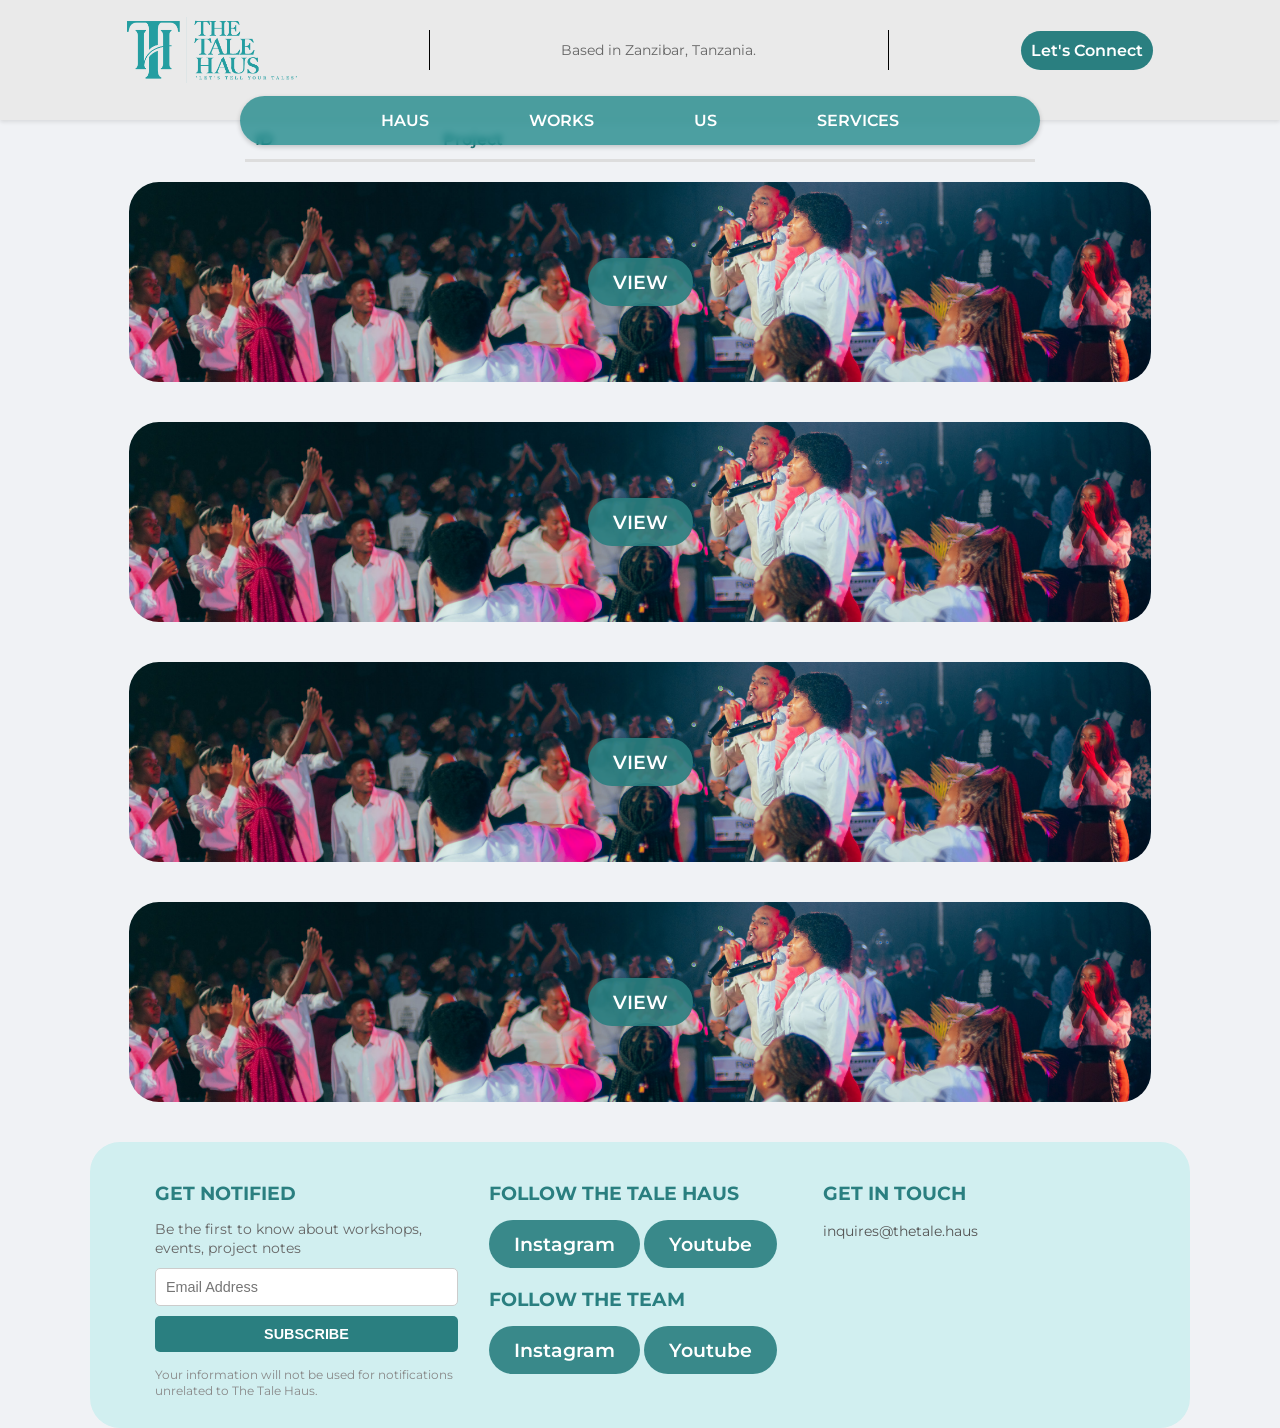
<file: All-Project.html>
<!DOCTYPE html>
<html lang="en">
<head>
    <meta charset="UTF-8">
    <meta name="viewport" content="width=device-width, initial-scale=1.0">
    <title>The Tale Haus</title>
    <link href="https://fonts.googleapis.com/css2?family=Poppins&display=swap" rel="stylesheet">
    <link href="https://fonts.googleapis.com/css2?family=Montserrat:wght@400;600;700&display=swap" rel="stylesheet">
    <link rel="stylesheet" href="https://cdnjs.cloudflare.com/ajax/libs/font-awesome/6.0.0-beta3/css/all.min.css">
    <style>
        /* Start: General Body Styles */
        body {
            font-family: 'Montserrat', sans-serif;
            margin: 0;
            background-color: #f0f2f5;
            color: #333;
        }
        /* End: General Body Styles */


        /* Start: Header Section Styles */
        .header {
            display: flex;
            justify-content: space-between;
            align-items: center;
            padding: 15px 6%;
            background-color: #EAEAEA;
            box-shadow: 0 2px 4px rgba(0, 0, 0, 0.1);
            position: relative; /* For menu icon positioning */
            height: 90px;
        }

        .divider {
            height: 40px; /* adjust as needed */
            width: 1px;
            background-color: black;
            margin: 30px 30px;
            padding: 0px;
            margin-bottom: 50px;
        }

        .header-left {
            display: flex;
            align-items: center;
        }

        .logo img { /* Styles for the logo image */
            height: auto;
            width: 170px;
            display: block; /* Helps remove unwanted space below the image */
            padding-left: 50px;
            margin-bottom: 20px;
        }
        /* End: Header Section Styles */

        /* Start: Header Center Info Styles */
        .header-center-info {
            text-align: center;
            font-size: 14px;
            color: #666;
            margin-bottom: 20px;
        }
        /* End: Header Center Info Styles */

        /* Start: Contact Button Styles */
        .contact-button {
            background-color: #2a7f80;
            color: #fff;
            padding: 10px 10px;
            border-radius: 20px;
            text-decoration: none;
            font-weight: 600;
            transition: background-color 0.3s ease;
            margin-bottom: 20px;
            margin-right: 50px;
        }

        .contact-button:hover {
            background-color: #216a6b;
        }
        /* End: Contact Button Styles */

        /* Start: Hamburger Menu Icon Styles */
        .menu-toggle {
            display: none; /* Hidden by default (desktop) */
            font-size: 28px;
            color: #333;
            cursor: pointer;
            position: absolute; /* Position to the top right of the header */
            right: 8%;
            top: 50%;
            transform: translateY(-50%);
            z-index: 21; /* Ensure it's above the navbar toggle */
        }
        /* End: Hamburger Menu Icon Styles */

        /* Start: Main Content Wrapper Styles */
        .main-content {
            padding: 0px 10%;
        }
        /* End: Main Content Wrapper Styles */

        /* Start: Hero Section Styles */
        .hero-section {
            background-image: url('img/TheTaleHaus-6553 copy.JPG');
            background-size: cover;
            background-position: center;
            border-radius: 40px;
            overflow: hidden;
            position: relative;
            margin-bottom: 10px;
            box-shadow: 0 4px 8px rgba(0, 0, 0, 0.1);
            min-height: 75vh;
            display: flex;
            align-items: center;
            justify-content: center;
        }

        .hero-overlay {
            background-color: rgba(0, 0, 0, 0.6);
            padding: 40px;
            color: #fff;
            text-align: center;
            width: 100%;
            min-height: 90vh;
            display: flex;
            flex-direction: column;
            justify-content: center;
            align-items: center;
            box-sizing: border-box;
        }

   /* Start: Hero Content Styles */
        .hero-content {
            width: 100%;
            max-width: 900px;
            
        }

        .hero-content h1 {
            font-size: 4em;
            margin-bottom: 20px;
            line-height: 0.9;
            text-transform: uppercase;
            letter-spacing: 2px;
            font-weight: 350;
            font-family: Austena;
        }

        .hero-content p {
            font-size: 1.1em;
            line-height: 1.6;
            margin-bottom: 30px;
            max-width: 700px;
            margin-left: auto;
            margin-right: auto;
            font-family: Montserrat;
        }

        .hero-button {
            background-color: #2a7f80;
            color: #fff;
            padding: 15px 30px;
            border-radius: 30px;
            text-decoration: none;
            font-weight: 600;
            font-size: 1.1em;
            transition: background-color 0.3s ease;
        }

        .hero-button:hover {
            background-color: #216a6b;
        }
        /* End: Hero Content Styles */
        /* End: Hero Section Styles */

        /* Start: Navbar Styles */
        .navbar {
            background-color: rgba(6, 124, 126, 0.7);
            padding: 15px 0;
            border-radius: 30px;
            position: absolute;
            top: 96px;
            left: 50%;
            transform: translateX(-50%);
            width: 90%;
            max-width: 800px;
            box-shadow: 0 2px 5px rgba(0, 0, 0, 0.2);
            z-index: 20;
            backdrop-filter: blur(3px);
            -webkit-backdrop-filter: blur(3px); /* for Safari support */
            transition: top 0.4s ease-in-out, background-color 0.4s ease-in-out; /* Ongeza hii kwa ajili ya mabadiliko laini */
        }
        
        /* CLASS MPYA KWA AJILI YA NAVBAR ILIYOKWAMA JUU */
        .navbar-fixed {
            position: fixed;
            top: 15px; /* Umbali kutoka juu ya skrini */
            background-color: rgba(6, 124, 126, 0.9);
            backdrop-filter: blur(10px);
            -webkit-backdrop-filter: blur(10px);
        }

        .navbar ul {
            list-style: none;
            padding: 0;
            margin: 0;
            display: flex;
            justify-content: center;
        }

        .navbar ul li {
            margin: 0 20px;
        }

        .navbar ul li a {
            color: #fff;
            text-decoration: none;
            font-weight: 600;
            font-size: 16px;
            padding: 30px 30px;
            transition: color 0.3s ease;
            position: relative;
        }

        .navbar ul li a:hover {
            color: #d1eff0;
        }
        /* End: Navbar Styles */



        /* Start: Latest Project Section Styles */
        .latest-project-section {
            padding: 20px 8%;
            text-align: left;
            margin-left: 27px;
            margin-right: 27px;
        }

        .project-banner-container {
            display: flex; /* Changed to flex to align content */
            flex-direction: column; /* Stack text and button vertically */
            align-items: center; /* Center horizontally */
            justify-content: center; /* Center vertically */
            height: 200px;
            border-radius: 30px;
            overflow: hidden;
            position: relative;
            color: #fff;
            background-image: url('img/TheTaleHaus-19.JPG');
            background-size: cover;
            background-position: center;
            background-repeat: no-repeat;
            text-align: center; /* Center text within the banner */
        }

        .project-banner-content {
            position: relative;
            z-index: 2;
            height: 100%;
            display: flex;
            flex-direction: column; /* Adjusted to column for stacked text and button */
            justify-content: center;
            align-items: center;
            padding: 20px; /* Added padding for content */
            box-sizing: border-box;
            text-align: center;
        }

        .project-banner-text {
            font-size: 2em;
            line-height: 1.2;
            color: #121010;

            margin-bottom: 10px; /* Space between text and button */
        }

        .project-banner-text h2 {
            margin: 0;
            font-size: 0.9em; /* Adjusted font size for "LATEST PROJECT" */
            color: #2a7f80;
        }

        .project-banner-text p {
            margin: 5px 0 0;
            font-size: 0.4em; /* Adjusted font size for description */
            color: #2a7f80;
        }

        .view-button-container {
            position: relative; /* Changed to relative for flow within flexbox */
        }

        .view-button {
            background-color: rgba(42, 127, 128, 0.9);
            color: #fff;
            padding: 12px 25px;
            border-radius: 25px;
            text-decoration: none;
            font-weight: 600;
            font-size: 1.2em;
            transition: background-color 0.3s ease, transform 0.3s ease;
            white-space: nowrap;
            cursor: pointer;
            display: inline-block;
        }

        .view-button:hover {
            background-color: #216a6b;
            transform: scale(1.05);
        }
        /* End: Latest Project Section Styles */

        /* Start: Responsive Adjustments */
        @media (max-width: 1024px) {
            .navbar {
                width: 95%;
            }

            .hero-content h1 {
                font-size: 3em;
            }

            .hero-section {
                height: 400px;
            }

            .project-banner-text {
                font-size: 1.8em;
            }
        }

        @media (max-width: 768px) {
            .header {
                flex-direction: column;
                align-items: center;
                padding-right: 2%; /* Adjust padding for menu icon */
            }

            .header-center-info {
                order: 2;
                margin-bottom: 10px;
            }

            .contact-button {
                order: 3;
            }
            .logo {
                order: 1;
            }
            .logo img { /* Responsive adjustment for logo image */
                height: 40px; /* Smaller logo on mobile */
            }

            /* Show hamburger menu */
            .menu-toggle {
                display: block;
            }

            .navbar {
                /* Hide navbar by default on mobile */
                display: none;
                flex-direction: column;
                position: fixed; /* Keep navbar above everything */
                top: 0;
                left: 0;
                width: 100%;
                height: 100%;
                background-color: rgba(42, 127, 128, 0.95); /* Full overlay */
                border-radius: 0;
                padding: 100px 0 20px 0; /* Top padding to clear header */
                justify-content: flex-start;
                align-items: center;
                transition: transform 0.3s ease-in-out;
                transform: translateX(100%); /* Hide off-screen */
                box-shadow: none;
                overflow-y: auto; /* Scrollable if content is long */
                max-width: none; /* Remove max-width */
            }

            .navbar.open {
                transform: translateX(0); /* Show navbar */
                display: flex; /* Ensure it's displayed as flexbox */
            }

            .navbar ul {
                flex-direction: column;
                width: 100%;
                text-align: center;
            }

            .navbar ul li {
                margin: 15px 0;
            }

            .navbar ul li a {
                font-size: 24px;
                padding: 10px 0;
                display: block; /* Make link a block element to take full width */
            }

            .hero-content h1 {
                font-size: 2.5em;
            }

            .hero-content p {
                font-size: 1em;
            }

            .hero-button {
                display: none;
            }

            .hero-section {
                height: 350px;
            }

            .project-banner-container {
                height: 250px;
            }

            .project-banner-content {
                flex-direction: column;
                justify-content: center;
                align-items: center;
            }

            .view-button {
                font-size: 1em;
                padding: 10px 20px;
            }

            .project-banner-text {
                font-size: 1.5em; /* Adjusted for smaller screens */
            }
        }

        @media (max-width: 768px) {
            .header {
                flex-direction: column;
                text-align: center;
                height: auto;
                padding: 15px 20px;
        }

            .logo img {
                padding-left: 0;
                margin-bottom: 10px;
                width: 140px; /* Punguza ukubwa kwenye simu */
        }

            .divider {
               display: none; /* Optional: ficha divider kwenye simu */
        }
        }

            .hero-content h1 {
                font-size: 2em;
            }

            .hero-button {
                padding: 10px 20px;
                font-size: 1em;
            }

            .hero-section {
                height: 300px;
            }

            .project-banner-container {
                height: 200px;
            }

            .project-banner-text {
                font-size: 1.2em; /* Further adjusted for smaller screens */
            }

            .project-banner-text h2 {
                font-size: 1.2em;
            }

            .project-banner-text p {
                font-size: 0.8em;
            }
        /* End: Responsive Adjustments */

        /* Start: Project Index Section Styles */
        .project-index-section {
            padding: 40px 5%;
            text-align: left;
            background-color: #fff;
            border-radius: 50px;
            margin-top: 30px;
        }

            .project-index-text {
            font-size: 0.9em;
            line-height: 1.2;
            color: #121010;
            margin-bottom: 10px; /* Space between text and button */
            margin-left: 70px;
        }

        .project-index-text h2 {
            margin: 0;
            font-size: 0.9em; /* Adjusted font size for "LATEST PROJECT" */
            color: #2a7f80;
        }

        .project-index-text p {
            margin: 5px 0 0;
            font-size: 0.4em; /* Adjusted font size for description */
            color: #2a7f80;
        }

        .project-index-section h2 {
            font-size: 2em;
            margin-bottom: 10px;
            color: #2a7f80;
        }

        .project-index-section p {
            font-size: 1em;
            color: #2a7f80;
            margin-bottom: 0px;
        }

        .project-table {
            width: 100%;
            max-width: 790px;
            margin: 0 auto;
            border-bottom: 1px solid #ddd;
        }

        .table-header {
            display: grid;
            grid-template-columns: 1fr 3fr;
            padding: 10px 0;
            color: #2a7f80;
            font-weight: 600;
            border-bottom: 2px solid #ddd;
            text-align: left;
        }

        .table-header span:first-child {
            padding-left: 10px;
        }

        .table-row {
            display: grid;
            grid-template-columns: 1fr 3fr;
            padding: 15px 0;
            border-top: 1px solid #eee;
            align-items: center;
        }

        .table-row > div {
            height: 30px;
            background-color: #80cbc4;
            border-radius: 5px;
        }

        .table-row > div:first-child {
            width: 40px;
            margin-left: 10px;
        }

        .view-all-projects-button-wrapper {
            width: 100%;
            text-align: center;
            margin-top: 30px;
        }

        .view-all-button {
            display: inline-block;
            background-color: #fff;
            color: #2a7f80;
            padding: 10px 25px;
            border: 2px solid #2a7f80;
            border-radius: 5px;
            text-decoration: none;
            font-weight: 600;
            transition: background-color 0.3s ease, color 0.3s ease;
        }

        .view-all-button:hover {
            background-color: #2a7f80;
            color: #fff;
        }

        @media (max-width: 600px) {
            .table-header {
                grid-template-columns: 1fr;
                text-align: center;
            }
            .table-header span:first-child {
                padding-left: 0;
            }
            .table-header span {
                display: block;
                padding: 5px 0;
            }
            .table-row {
                grid-template-columns: 1fr;
                text-align: center;
            }
            .table-row > div:first-child {
                width: 50%;
                max-width: 80px;
                margin: 10px auto;
            }
            .table-row > div:nth-child(2) {
                width: 80%;
                margin: 10px auto;
            }
        }
        /* End: Project Index Section Styles */

        /* Start: Services Section Styles */
        .services-section {
            padding: 10px 5%;
            text-align: center;
            background-color: #f0f2f5;
            margin-top: 0px;
        }

        .services-section text {
            font-size: 0.9em;
            line-height: 1.2;
            color: #121010;
            text-shadow: 2px 2px 5px rgba(0, 0, 0, 0.7);
            margin-bottom: 10px; /* Space between text and button */
            margin-left: 70px;
        }

        .services-section h2 {
            margin: 0;
            font-size: 1.6em; /* Adjusted font size for "LATEST PROJECT" */
            color: #2a7f80;
            text-align: left;
        }

        .services-section p {
            margin: 5px 0 0;
            font-size: 0.9em; /* Adjusted font size for description */
            color: #2a7f80;
            text-align: left;
        }

        .services-grid {
            display: grid;
            grid-template-columns: repeat(auto-fit, minmax(300px, 1fr));
            gap: 20px;
            max-width: 1000px;
            margin: 0 10%;
        }

        .service-item {
            background-color: #2a7f80;
            min-height: 180px;
            padding: 20px;
            border-radius: 8px;
            box-shadow: 0 4px 8px rgba(0, 0, 0, 0.1);
            color: #fff;
            text-align: left;
            display: flex;
            flex-direction: column;
            justify-content: flex-start;
            align-items: center;
        }

        .service-item h3 {
            font-size: 1.5em;
            margin-top: 0;
            margin-bottom: 10px;
            font-weight: 600;
        }

        .service-item p {
            font-size: 0.95em;
            line-height: 1.6;
            color: #f0f2f5;
            margin-bottom: 0;
        }

        @media (max-width: 768px) {
            .services-grid {
                grid-template-columns: 1fr;
            }
        }
        /* End: Services Section Styles */

        /* Start: About Us Section Styles */
        .about-us-section {
            padding: 5px 5%;
            background-color: #fff;
            border-radius: 30px;
            display: flex;
            flex-direction: column;
            align-items: center;
        }

        .about-us-content {
            max-width: 1000px;
            text-align: left;
            margin-bottom: 20px;
        }

        .about-us-content h2 {
            font-size: 1.6em;
            color: #2a7f80;
            margin-bottom: 0px;
            font-weight: 600;
        }

        .about-us-content p {
            font-size: 1em;
            line-height: 1.8;
            color: #333;
            margin-bottom: 15px;
        }

        .about-us-content p:last-child {
            margin-bottom: 0;
            font-weight: 600;
        }
        /* End: About Us Section Styles */

        /* Start: Footer Call-to-Action Section Styles */
       .footer-cta-section {
            background-color: #d1eff0;
            padding: 20px 5%;
            width: 100%;
            height: fit-content;
            max-width: 1100px;
            border-radius: 30px;
            display: grid;
            grid-template-columns: repeat(auto-fit, minmax(280px, 1fr));
            gap: 30px;
            box-sizing: border-box;
            text-align: left;
            margin: 20px auto 0 auto;
            justify-content: center;
}
        .footer-column {
            color: #333;
            margin-left: 1px;
        }

        .footer-column h3 {
            font-size: 1.2em;
            color: #2a7f80;
            margin-bottom: 15px;
            font-weight: 700;
            text-transform: uppercase;
        }

        .footer-column p {
            font-size: 0.9em;
            line-height: 1.6;
            margin-bottom: 10px;
            color: #555;
        }

        .footer-column p.small-text {
            font-size: 0.85em;
            line-height: 1.4;
            color: #666;
        }

        .footer-column p.tiny-text {
            font-size: 0.75em;
            line-height: 1.3;
            color: #888;
            margin-top: 15px;
        }

        .footer-column input[type="email"] {
            width: calc(100% - 22px);
            padding: 10px;
            margin-bottom: 10px;
            border: 1px solid #ccc;
            border-radius: 5px;
            font-size: 0.9em;
        }

        .footer-column button {
            background-color: #2a7f80;
            color: #fff;
            padding: 10px 20px;
            border: none;
            border-radius: 5px;
            cursor: pointer;
            font-size: 0.9em;
            font-weight: 600;
            transition: background-color 0.3s ease;
            width: 100%;
        }

        .footer-column button:hover {
            background-color: #216a6b;
        }

        @media (max-width: 768px) {
            .footer-cta-section {
                grid-template-columns: 1fr;
                padding: 30px 5%;
            }

            .footer-column {
                margin-bottom: 30px;
            }

            .footer-column:last-child {
                margin-bottom: 0;
            }
        }
        /* End: Footer Call-to-Action Section Styles */
    </style>
</head>
<body>
    <header class="header">
        <div class="header-left">
            <div class="logo">
                <img src="logo/Logo.png" alt="The Tale Haus Logo">
            </div>
        </div>

        <div class="divider"></div>

        <div class="header-center-info">
            Based in Zanzibar, Tanzania.
        </div>

        <div class="divider"></div>

        <a href="SignUp.html" target="_blank" class="contact-button">Let's Connect</a>
        <div class="menu-toggle" id="menuToggle">
            <i class="fas fa-bars"></i>
        </div>
    </header>

    <nav class="navbar" id="navbar">
        <ul>
            <li><a href="sample.html">HAUS</a></li>
            <li><a href="Works.html">WORKS</a></li>
            <li><a href="Us.html">US</a></li>
            <li><a href="Services.html">SERVICES</a></li>
        </ul>
    </nav>
    <!--
    <div class="main-content">
        <section class="hero-section">
            <div class="hero-overlay">
                <div class="hero-content">
                    <h1 class="hero-content h1" style="font-size: 40px;">INTEGRATED<br>MEDIA SOLUTIONS</h1>
                    <p class="hero-content p">At The Tale Haus, We specialise in Live Streaming, Live Video Production, social media management, and content creation services. Our team is dedicated to helping our clients achieve their goals with top-notch quality and creativity.</p>
                    <a href="SignUp.html" target="_blank" class="hero-button">Let's Connect</a>
                </div>
            </div>
        </section>
    </div>

    <div>
        <section class="latest-project-section">
                <div class="project-banner-text">
                    <h2>LATEST PROJECT</h2>
                    <p>Dive into the latest project from The Tale Haus™ team</p>
                </div>
            <div class="project-banner-container">
                <div class="view-button-container">
                    <a href="https://thetalehaus79.pixieset.com/heavyworship2025/" target="_blank" class="view-button">VIEW</a>
                </div>
            </div>
        </section>
    </div>
    <section class="project-index-section">
        <div class="project-index-text">
            <h2>Project Index</h2>
        <p>Some of our favorite projects that we've curated at The Tale Haus™</p>
        </div>
        -->
        <div class="project-table">
            <div class="table-header">
                <span>ID</span>
                <span>Project</span>
            </div>
            </div>

        <section class="latest-project-section">
            <div class="project-banner-container">
                <div class="view-button-container">
                    <a href="ViewProject.html" target="_blank" class="view-button">VIEW</a>
                </div>
            </div>
        </section>

        <section class="latest-project-section">
            <div class="project-banner-container">
                <div class="view-button-container">
                    <a href="ViewProject.html" target="_blank" class="view-button">VIEW</a>
                </div>
            </div>
        </section>

        <section class="latest-project-section">
            <div class="project-banner-container">
                <div class="view-button-container">
                    <a href="ViewProject.html" target="_blank" class="view-button">VIEW</a>
                </div>
            </div>
        </section>

        <section class="latest-project-section">
            <div class="project-banner-container">
                <div class="view-button-container">
                    <a href="ViewProject.html" target="_blank" class="view-button">VIEW</a>
                </div>
            </div>
        </section>
        <!--
    </section>
    <section class="services-section">
        <div class="services-section text">
            <h2>SERVICES</h2>
            <p>Dive into the services offered by The Tale Haus™ team</p>
        </div>
        
        <div class="services-grid">
            <div class="service-item">
                <h3>LIVE STREAMING</h3>
                <p>Live Streaming.</p>
            </div>
            <div class="service-item">
                <h3>VIDEO PRODUCTION</h3>
                <p>Video Production.</p>
            </div>
            <div class="service-item">
                <h3>SOCIAL MEDIA MANAGEMENT</h3>
                <p>Social Media Management.</p>
            </div>
            <div class="service-item">
                <h3>CONTENT CREATION</h3>
                <p>Content Creation.</p>
            </div>
            <div class="service-item">
                <h3>PHOTOGRAPHY</h3>
                <p>Photography.</p>
            </div>
            <div class="service-item">
                <h3>GRAPHICS DESIGN</h3>
                <p>Graphic Design.</p>
            </div>

            <div class="service-item">
                <h3>WEB DESIGNING</h3>
                <p>web- design.</p>
            </div>

            <div class="service-item">
                <h3>WEB DEVELOPMENT</h3>
                <p>web- development.</p>
            </div>
        </div>
    </section>
    <section class="about-us-section">
        <div class="about-us-content">
            <h2>ABOUT US</h2>
            <p>The Tale Haus™ is a bespoke creative-focused agency that lives, creates, and pushes boundaries at the intersection of content production and brand strategy. Our expertise lies in campaign and brand development, collaborating with clients in a variety of capacities relating to creative direction for commercial campaigns, photo & video, and overall brand or rebrand strategies. Whether up-and-coming or a household name, we work with our clients to get to the core of "what message they want to share", "why it matters" and how to translate and elevate these narratives through premium photo and video. It's about connection, and more importantly, connecting in a way that positively impacts and inspires.</p>
            <p>At The Tale Haus™, all our projects and goals boil down to one thing.</p>
        </div>
    </section>
    -->

    <section>
        <div class="footer-cta-section">
            <div class="footer-column">
                <h3>GET NOTIFIED</h3>
                <p class="small-text">Be the first to know about workshops, events, project notes</p>
                <input type="email" placeholder="Email Address">
                <button>SUBSCRIBE</button>
                <p class="tiny-text">Your information will not be used for notifications unrelated to The Tale Haus.</p>
            </div>
            <div class="footer-column">
                <h3>FOLLOW THE TALE HAUS</h3>
                <a href="https://www.instagram.com/worshipresourcestanzania/" class="view-button">Instagram</a>
                <a href="https://www.youtube.com/@WorshipResourcesTanzania" class="view-button">Youtube</a>

                <h3>FOLLOW THE TEAM</h3>
                <a href="https://www.instagram.com/worshipresourcestanzania/" class="view-button">Instagram</a>
                <a href="https://www.youtube.com/@WorshipResourcesTanzania" class="view-button">Youtube</a>
            </div>
            <div class="footer-column">
                <h3>GET IN TOUCH</h3>
                <p>inquires@thetale.haus</p>
            </div>
        </div>
    </section>

    <script>
        document.addEventListener('DOMContentLoaded', function() {
            // Hamburger menu logic
            const menuToggle = document.getElementById('menuToggle');
            const navbar = document.getElementById('navbar');
            
            menuToggle.addEventListener('click', function() {
                navbar.classList.toggle('open');
                menuToggle.querySelector('i').classList.toggle('fa-bars');
                menuToggle.querySelector('i').classList.toggle('fa-times');
            });

            // Close navbar when a link is clicked (optional, but good for UX)
            const navLinks = document.querySelectorAll('.navbar ul li a');
            navLinks.forEach(link => {
                link.addEventListener('click', function() {
                    if (navbar.classList.contains('open')) {
                        navbar.classList.remove('open');
                        menuToggle.querySelector('i').classList.remove('fa-times');
                        menuToggle.querySelector('i').classList.add('fa-bars');
                    }
                });
            });

            // === START: NEW CODE FOR STICKY NAVBAR ===
            const header = document.querySelector('.header');
            // The point where the navbar becomes sticky (header height + a little buffer)
            const stickyPoint = header.offsetHeight + 20; 

            window.addEventListener('scroll', function() {
                // Only apply this logic on large screens (wider than 768px)
                if (window.innerWidth > 768) {
                    if (window.scrollY > stickyPoint) {
                        navbar.classList.add('navbar-fixed');
                    } else {
                        navbar.classList.remove('navbar-fixed');
                    }
                }
            });

            // This helps reset the style if the window is resized to a smaller view
            window.addEventListener('resize', function() {
                if (window.innerWidth <= 768) {
                    navbar.classList.remove('navbar-fixed');
                }
            });
            // === END: NEW CODE FOR STICKY NAVBAR ===

        });
    </script>
</body>
</html>
</file>
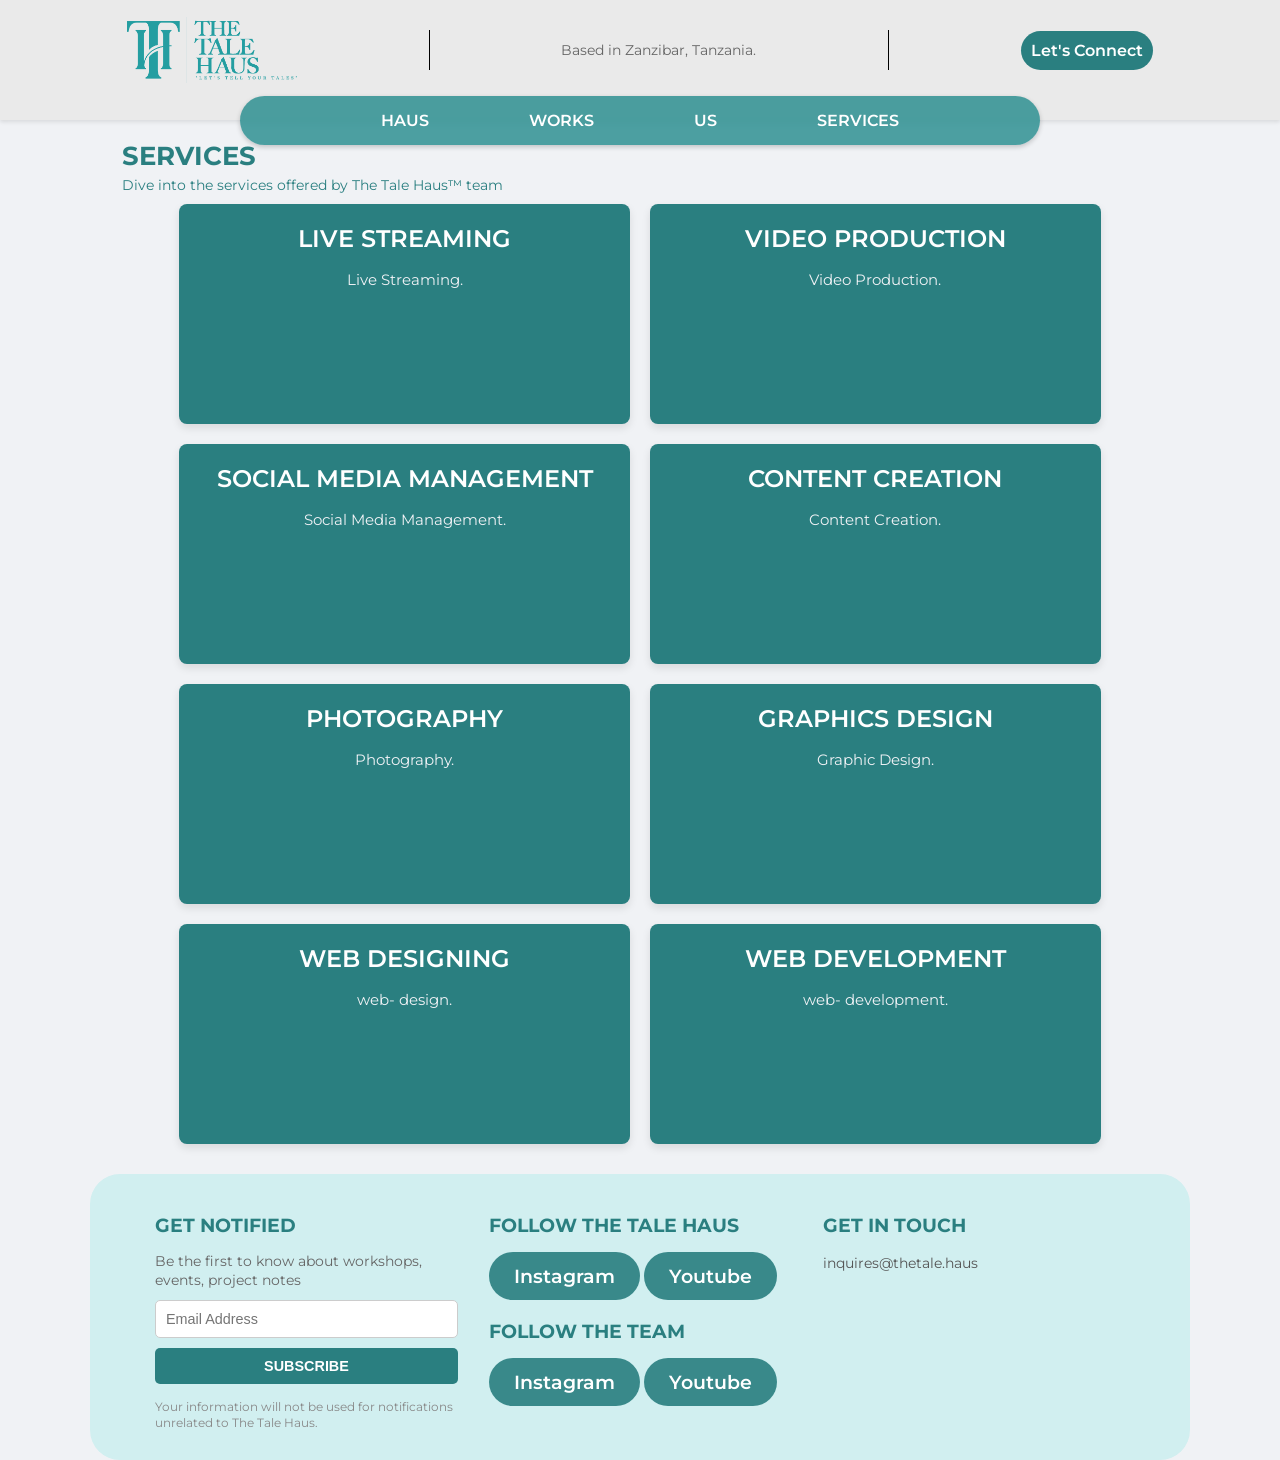
<file: Services.html>
<!DOCTYPE html>
<html lang="en">
<head>
    <meta charset="UTF-8">
    <meta name="viewport" content="width=device-width, initial-scale=1.0">
    <title>The Tale Haus</title>
    <link href="https://fonts.googleapis.com/css2?family=Poppins&display=swap" rel="stylesheet">
    <link href="https://fonts.googleapis.com/css2?family=Montserrat:wght@400;600;700&display=swap" rel="stylesheet">
    <link rel="stylesheet" href="https://cdnjs.cloudflare.com/ajax/libs/font-awesome/6.0.0-beta3/css/all.min.css">
    <style>
        /* Start: General Body Styles */
        body {
            font-family: 'Montserrat', sans-serif;
            margin: 0;
            background-color: #f0f2f5;
            color: #333;
        }
        /* End: General Body Styles */


        /* Start: Header Section Styles */
        .header {
            display: flex;
            justify-content: space-between;
            align-items: center;
            padding: 15px 6%;
            background-color: #EAEAEA;
            box-shadow: 0 2px 4px rgba(0, 0, 0, 0.1);
            position: relative; /* For menu icon positioning */
            height: 90px;
        }

        .divider {
            height: 40px; /* adjust as needed */
            width: 1px;
            background-color: black;
            margin: 30px 30px;
            padding: 0px;
            margin-bottom: 50px;
        }

        .header-left {
            display: flex;
            align-items: center;
        }

        .logo img { /* Styles for the logo image */
            height: auto;
            width: 170px;
            display: block; /* Helps remove unwanted space below the image */
            padding-left: 50px;
            margin-bottom: 20px;
        }
        /* End: Header Section Styles */

        /* Start: Header Center Info Styles */
        .header-center-info {
            text-align: center;
            font-size: 14px;
            color: #666;
            margin-bottom: 20px;
        }
        /* End: Header Center Info Styles */

        /* Start: Contact Button Styles */
        .contact-button {
            background-color: #2a7f80;
            color: #fff;
            padding: 10px 10px;
            border-radius: 20px;
            text-decoration: none;
            font-weight: 600;
            transition: background-color 0.3s ease;
            margin-bottom: 20px;
            margin-right: 50px;
        }

        .contact-button:hover {
            background-color: #216a6b;
        }
        /* End: Contact Button Styles */

        /* Start: Hamburger Menu Icon Styles */
        .menu-toggle {
            display: none; /* Hidden by default (desktop) */
            font-size: 28px;
            color: #333;
            cursor: pointer;
            position: absolute; /* Position to the top right of the header */
            right: 8%;
            top: 50%;
            transform: translateY(-50%);
            z-index: 21; /* Ensure it's above the navbar toggle */
        }
        /* End: Hamburger Menu Icon Styles */

        /* Start: Main Content Wrapper Styles */
        .main-content {
            padding: 0px 10%;
        }
        /* End: Main Content Wrapper Styles */

        /* Start: Hero Section Styles */
        .hero-section {
            background-image: url('img/TheTaleHaus-6553 copy.JPG');
            background-size: cover;
            background-position: center;
            border-radius: 40px;
            overflow: hidden;
            position: relative;
            margin-bottom: 10px;
            box-shadow: 0 4px 8px rgba(0, 0, 0, 0.1);
            min-height: 75vh;
            display: flex;
            align-items: center;
            justify-content: center;
        }

        .hero-overlay {
            background-color: rgba(0, 0, 0, 0.6);
            padding: 40px;
            color: #fff;
            text-align: center;
            width: 100%;
            min-height: 90vh;
            display: flex;
            flex-direction: column;
            justify-content: center;
            align-items: center;
            box-sizing: border-box;
        }

   /* Start: Hero Content Styles */
        .hero-content {
            width: 100%;
            max-width: 900px;
            
        }

        .hero-content h1 {
            font-size: 4em;
            margin-bottom: 20px;
            line-height: 0.9;
            text-transform: uppercase;
            letter-spacing: 2px;
            font-weight: 350;
            font-family: Austena;
        }

        .hero-content p {
            font-size: 1.1em;
            line-height: 1.6;
            margin-bottom: 30px;
            max-width: 700px;
            margin-left: auto;
            margin-right: auto;
            font-family: Montserrat;
        }

        .hero-button {
            background-color: #2a7f80;
            color: #fff;
            padding: 15px 30px;
            border-radius: 30px;
            text-decoration: none;
            font-weight: 600;
            font-size: 1.1em;
            transition: background-color 0.3s ease;
        }

        .hero-button:hover {
            background-color: #216a6b;
        }
        /* End: Hero Content Styles */
        /* End: Hero Section Styles */

        /* Start: Navbar Styles */
        .navbar {
            background-color: rgba(6, 124, 126, 0.7);
            padding: 15px 0;
            border-radius: 30px;
            position: absolute;
            top: 96px;
            left: 50%;
            transform: translateX(-50%);
            width: 90%;
            max-width: 800px;
            box-shadow: 0 2px 5px rgba(0, 0, 0, 0.2);
            z-index: 20;
            backdrop-filter: blur(3px);
            -webkit-backdrop-filter: blur(3px); /* for Safari support */
            transition: top 0.4s ease-in-out, background-color 0.4s ease-in-out; /* Ongeza hii kwa ajili ya mabadiliko laini */
        }
        
        /* CLASS MPYA KWA AJILI YA NAVBAR ILIYOKWAMA JUU */
        .navbar-fixed {
            position: fixed;
            top: 15px; /* Umbali kutoka juu ya skrini */
            background-color: rgba(6, 124, 126, 0.9);
            backdrop-filter: blur(10px);
            -webkit-backdrop-filter: blur(10px);
        }

        .navbar ul {
            list-style: none;
            padding: 0;
            margin: 0;
            display: flex;
            justify-content: center;
        }

        .navbar ul li {
            margin: 0 20px;
        }

        .navbar ul li a {
            color: #fff;
            text-decoration: none;
            font-weight: 600;
            font-size: 16px;
            padding: 30px 30px;
            transition: color 0.3s ease;
            position: relative;
        }

        .navbar ul li a:hover {
            color: #d1eff0;
        }
        /* End: Navbar Styles */



        /* Start: Latest Project Section Styles */
        .latest-project-section {
            padding: 20px 8%;
            text-align: left;
            margin-left: 27px;
            margin-right: 27px;
        }

        .project-banner-container {
            display: flex; /* Changed to flex to align content */
            flex-direction: column; /* Stack text and button vertically */
            align-items: center; /* Center horizontally */
            justify-content: center; /* Center vertically */
            height: 200px;
            border-radius: 30px;
            overflow: hidden;
            position: relative;
            color: #fff;
            background-image: url('img/TheTaleHaus-19.JPG');
            background-size: cover;
            background-position: center;
            background-repeat: no-repeat;
            text-align: center; /* Center text within the banner */
        }

        .project-banner-content {
            position: relative;
            z-index: 2;
            height: 100%;
            display: flex;
            flex-direction: column; /* Adjusted to column for stacked text and button */
            justify-content: center;
            align-items: center;
            padding: 20px; /* Added padding for content */
            box-sizing: border-box;
            text-align: center;
        }

        .project-banner-text {
            font-size: 2em;
            line-height: 1.2;
            color: #121010;

            margin-bottom: 10px; /* Space between text and button */
        }

        .project-banner-text h2 {
            margin: 0;
            font-size: 0.9em; /* Adjusted font size for "LATEST PROJECT" */
            color: #2a7f80;
        }

        .project-banner-text p {
            margin: 5px 0 0;
            font-size: 0.4em; /* Adjusted font size for description */
            color: #2a7f80;
        }

        .view-button-container {
            position: relative; /* Changed to relative for flow within flexbox */
        }

        .view-button {
            background-color: rgba(42, 127, 128, 0.9);
            color: #fff;
            padding: 12px 25px;
            border-radius: 25px;
            text-decoration: none;
            font-weight: 600;
            font-size: 1.2em;
            transition: background-color 0.3s ease, transform 0.3s ease;
            white-space: nowrap;
            cursor: pointer;
            display: inline-block;
        }

        .view-button:hover {
            background-color: #216a6b;
            transform: scale(1.05);
        }
        /* End: Latest Project Section Styles */

        /* Start: Responsive Adjustments */
        @media (max-width: 1024px) {
            .navbar {
                width: 95%;
            }

            .hero-content h1 {
                font-size: 3em;
            }

            .hero-section {
                height: 400px;
            }

            .project-banner-text {
                font-size: 1.8em;
            }
        }

        @media (max-width: 768px) {
            .header {
                flex-direction: column;
                align-items: center;
                padding-right: 2%; /* Adjust padding for menu icon */
            }

            .header-center-info {
                order: 2;
                margin-bottom: 10px;
            }

            .contact-button {
                order: 3;
            }
            .logo {
                order: 1;
            }
            .logo img { /* Responsive adjustment for logo image */
                height: 40px; /* Smaller logo on mobile */
            }

            /* Show hamburger menu */
            .menu-toggle {
                display: block;
            }

            .navbar {
                /* Hide navbar by default on mobile */
                display: none;
                flex-direction: column;
                position: fixed; /* Keep navbar above everything */
                top: 0;
                left: 0;
                width: 100%;
                height: 100%;
                background-color: rgba(42, 127, 128, 0.95); /* Full overlay */
                border-radius: 0;
                padding: 100px 0 20px 0; /* Top padding to clear header */
                justify-content: flex-start;
                align-items: center;
                transition: transform 0.3s ease-in-out;
                transform: translateX(100%); /* Hide off-screen */
                box-shadow: none;
                overflow-y: auto; /* Scrollable if content is long */
                max-width: none; /* Remove max-width */
            }

            .navbar.open {
                transform: translateX(0); /* Show navbar */
                display: flex; /* Ensure it's displayed as flexbox */
            }

            .navbar ul {
                flex-direction: column;
                width: 100%;
                text-align: center;
            }

            .navbar ul li {
                margin: 15px 0;
            }

            .navbar ul li a {
                font-size: 24px;
                padding: 10px 0;
                display: block; /* Make link a block element to take full width */
            }

            .hero-content h1 {
                font-size: 2.5em;
            }

            .hero-content p {
                font-size: 1em;
            }

            .hero-button {
                display: none;
            }

            .hero-section {
                height: 350px;
            }

            .project-banner-container {
                height: 250px;
            }

            .project-banner-content {
                flex-direction: column;
                justify-content: center;
                align-items: center;
            }

            .view-button {
                font-size: 1em;
                padding: 10px 20px;
            }

            .project-banner-text {
                font-size: 1.5em; /* Adjusted for smaller screens */
            }
        }

        @media (max-width: 768px) {
            .header {
                flex-direction: column;
                text-align: center;
                height: auto;
                padding: 15px 20px;
        }

            .logo img {
                padding-left: 0;
                margin-bottom: 10px;
                width: 140px; /* Punguza ukubwa kwenye simu */
        }

            .divider {
               display: none; /* Optional: ficha divider kwenye simu */
        }
        }

            .hero-content h1 {
                font-size: 2em;
            }

            .hero-button {
                padding: 10px 20px;
                font-size: 1em;
            }

            .hero-section {
                height: 300px;
            }

            .project-banner-container {
                height: 200px;
            }

            .project-banner-text {
                font-size: 1.2em; /* Further adjusted for smaller screens */
            }

            .project-banner-text h2 {
                font-size: 1.2em;
            }

            .project-banner-text p {
                font-size: 0.8em;
            }
        /* End: Responsive Adjustments */

        /* Start: Project Index Section Styles */
        .project-index-section {
            padding: 40px 5%;
            text-align: left;
            background-color: #fff;
            border-radius: 50px;
            margin-top: 30px;
        }

            .project-index-text {
            font-size: 0.9em;
            line-height: 1.2;
            color: #121010;
            margin-bottom: 10px; /* Space between text and button */
            margin-left: 70px;
        }

        .project-index-text h2 {
            margin: 0;
            font-size: 0.9em; /* Adjusted font size for "LATEST PROJECT" */
            color: #2a7f80;
        }

        .project-index-text p {
            margin: 5px 0 0;
            font-size: 0.4em; /* Adjusted font size for description */
            color: #2a7f80;
        }

        .project-index-section h2 {
            font-size: 2em;
            margin-bottom: 10px;
            color: #2a7f80;
        }

        .project-index-section p {
            font-size: 1em;
            color: #2a7f80;
            margin-bottom: 0px;
        }

        .project-table {
            width: 100%;
            max-width: 790px;
            margin: 0 auto;
            border-bottom: 1px solid #ddd;
        }

        .table-header {
            display: grid;
            grid-template-columns: 1fr 3fr;
            padding: 10px 0;
            color: #2a7f80;
            font-weight: 600;
            border-bottom: 2px solid #ddd;
            text-align: left;
        }

        .table-header span:first-child {
            padding-left: 10px;
        }

        .table-row {
            display: grid;
            grid-template-columns: 1fr 3fr;
            padding: 15px 0;
            border-top: 1px solid #eee;
            align-items: center;
        }

        .table-row > div {
            height: 30px;
            background-color: #80cbc4;
            border-radius: 5px;
        }

        .table-row > div:first-child {
            width: 40px;
            margin-left: 10px;
        }

        .view-all-projects-button-wrapper {
            width: 100%;
            text-align: center;
            margin-top: 30px;
        }

        .view-all-button {
            display: inline-block;
            background-color: #fff;
            color: #2a7f80;
            padding: 10px 25px;
            border: 2px solid #2a7f80;
            border-radius: 5px;
            text-decoration: none;
            font-weight: 600;
            transition: background-color 0.3s ease, color 0.3s ease;
        }

        .view-all-button:hover {
            background-color: #2a7f80;
            color: #fff;
        }

        @media (max-width: 600px) {
            .table-header {
                grid-template-columns: 1fr;
                text-align: center;
            }
            .table-header span:first-child {
                padding-left: 0;
            }
            .table-header span {
                display: block;
                padding: 5px 0;
            }
            .table-row {
                grid-template-columns: 1fr;
                text-align: center;
            }
            .table-row > div:first-child {
                width: 50%;
                max-width: 80px;
                margin: 10px auto;
            }
            .table-row > div:nth-child(2) {
                width: 80%;
                margin: 10px auto;
            }
        }
        /* End: Project Index Section Styles */

        /* Start: Services Section Styles */
        .services-section {
            padding: 10px 5%;
            text-align: center;
            background-color: #f0f2f5;
            margin-top: 0px;
        }

        .services-section text {
            font-size: 0.9em;
            line-height: 1.2;
            color: #121010;
            text-shadow: 2px 2px 5px rgba(0, 0, 0, 0.7);
            margin-bottom: 10px; /* Space between text and button */
            margin-left: 70px;
        }

        .services-section h2 {
            margin: 0;
            font-size: 1.6em; /* Adjusted font size for "LATEST PROJECT" */
            color: #2a7f80;
            text-align: left;
        }

        .services-section p {
            margin: 5px 0 0;
            font-size: 0.9em; /* Adjusted font size for description */
            color: #2a7f80;
            text-align: left;
        }

        .services-grid {
            display: grid;
            grid-template-columns: repeat(auto-fit, minmax(300px, 1fr));
            gap: 20px;
            max-width: 1000px;
            margin: 0 10%;
        }

        .service-item {
            background-color: #2a7f80;
            min-height: 180px;
            padding: 20px;
            border-radius: 8px;
            box-shadow: 0 4px 8px rgba(0, 0, 0, 0.1);
            color: #fff;
            text-align: left;
            display: flex;
            flex-direction: column;
            justify-content: flex-start;
            align-items: center;
        }

        .service-item h3 {
            font-size: 1.5em;
            margin-top: 0;
            margin-bottom: 10px;
            font-weight: 600;
        }

        .service-item p {
            font-size: 0.95em;
            line-height: 1.6;
            color: #f0f2f5;
            margin-bottom: 0;
        }

        @media (max-width: 768px) {
            .services-grid {
                grid-template-columns: 1fr;
            }
        }
        /* End: Services Section Styles */

        /* Start: About Us Section Styles */
        .about-us-section {
            padding: 5px 5%;
            background-color: #fff;
            border-radius: 30px;
            display: flex;
            flex-direction: column;
            align-items: center;
        }

        .about-us-content {
            max-width: 1000px;
            text-align: left;
            margin-bottom: 20px;
        }

        .about-us-content h2 {
            font-size: 1.6em;
            color: #2a7f80;
            margin-bottom: 0px;
            font-weight: 600;
        }

        .about-us-content p {
            font-size: 1em;
            line-height: 1.8;
            color: #333;
            margin-bottom: 15px;
        }

        .about-us-content p:last-child {
            margin-bottom: 0;
            font-weight: 600;
        }
        /* End: About Us Section Styles */

        /* Start: Footer Call-to-Action Section Styles */
       .footer-cta-section {
            background-color: #d1eff0;
            padding: 20px 5%;
            width: 100%;
            height: fit-content;
            max-width: 1100px;
            border-radius: 30px;
            display: grid;
            grid-template-columns: repeat(auto-fit, minmax(280px, 1fr));
            gap: 30px;
            box-sizing: border-box;
            text-align: left;
            margin: 20px auto 0 auto;
            justify-content: center;
}
        .footer-column {
            color: #333;
            margin-left: 1px;
        }

        .footer-column h3 {
            font-size: 1.2em;
            color: #2a7f80;
            margin-bottom: 15px;
            font-weight: 700;
            text-transform: uppercase;
        }

        .footer-column p {
            font-size: 0.9em;
            line-height: 1.6;
            margin-bottom: 10px;
            color: #555;
        }

        .footer-column p.small-text {
            font-size: 0.85em;
            line-height: 1.4;
            color: #666;
        }

        .footer-column p.tiny-text {
            font-size: 0.75em;
            line-height: 1.3;
            color: #888;
            margin-top: 15px;
        }

        .footer-column input[type="email"] {
            width: calc(100% - 22px);
            padding: 10px;
            margin-bottom: 10px;
            border: 1px solid #ccc;
            border-radius: 5px;
            font-size: 0.9em;
        }

        .footer-column button {
            background-color: #2a7f80;
            color: #fff;
            padding: 10px 20px;
            border: none;
            border-radius: 5px;
            cursor: pointer;
            font-size: 0.9em;
            font-weight: 600;
            transition: background-color 0.3s ease;
            width: 100%;
        }

        .footer-column button:hover {
            background-color: #216a6b;
        }

        @media (max-width: 768px) {
            .footer-cta-section {
                grid-template-columns: 1fr;
                padding: 30px 5%;
            }

            .footer-column {
                margin-bottom: 30px;
            }

            .footer-column:last-child {
                margin-bottom: 0;
            }
        }
        /* End: Footer Call-to-Action Section Styles */
    </style>
</head>
<body>
    <header class="header">
        <div class="header-left">
            <div class="logo">
                <img src="logo/Logo.png" alt="The Tale Haus Logo">
            </div>
        </div>

        <div class="divider"></div>

        <div class="header-center-info">
            Based in Zanzibar, Tanzania.
        </div>

        <div class="divider"></div>

        <a href="SignUp.html" target="_blank" class="contact-button">Let's Connect</a>
        <div class="menu-toggle" id="menuToggle">
            <i class="fas fa-bars"></i>
        </div>
    </header>

    <nav class="navbar" id="navbar">
        <ul>
            <li><a href="Index.html">HAUS</a></li>
            <li><a href="Works.html">WORKS</a></li>
            <li><a href="Us.html">US</a></li>
            <li><a href="sample.html">SERVICES</a></li>
        </ul>
    </nav>
    <!--
    <div class="main-content">
        <section class="hero-section">
            <div class="hero-overlay">
                <div class="hero-content">
                    <h1 class="hero-content h1" style="font-size: 40px;">INTEGRATED<br>MEDIA SOLUTIONS</h1>
                    <p class="hero-content p">At The Tale Haus, We specialise in Live Streaming, Live Video Production, social media management, and content creation services. Our team is dedicated to helping our clients achieve their goals with top-notch quality and creativity.</p>
                    <a href="SignUp.html" target="_blank" class="hero-button">Let's Connect</a>
                </div>
            </div>
        </section>
    </div>
    -->

    <!--<div>
        <section class="latest-project-section">
                <div class="project-banner-text">
                    <h2>LATEST PROJECT</h2>
                    <p>Dive into the latest project from The Tale Haus™ team</p>
                </div>
            <div class="project-banner-container">
                <div class="view-button-container">
                    <a href="https://thetalehaus79.pixieset.com/heavyworship2025/" target="_blank" class="view-button">VIEW</a>
                </div>
            </div>
        </section>
    </div>
    <section class="project-index-section">
        <div class="project-index-text">
            <h2>Project Index</h2>
        <p>Some of our favorite projects that we've curated at The Tale Haus™</p>
        </div>
        
        <div class="project-table">
            <div class="table-header">
                <span>ID</span>
                <span>Project</span>
            </div>
            </div>

        <section class="latest-project-section">
            <div class="project-banner-container">
                <div class="view-button-container">
                    <a href="https://thetalehaus79.pixieset.com/heavyworship2025/" target="_blank" class="view-button">VIEW</a>
                </div>
            </div>
        </section>

        <section class="latest-project-section">
            <div class="project-banner-container">
                <div class="view-button-container">
                    <a href="https://thetalehaus79.pixieset.com/archfamsconstructionatmakunduchisite/" target="_blank" class="view-button">VIEW</a>
                </div>
            </div>
        </section>

        <section class="latest-project-section">
            <div class="project-banner-container">
                <div class="view-button-container">
                    <a href="https://thetalehaus79.pixieset.com/rosesbirthdaywithfamily/" target="_blank" class="view-button">VIEW</a>
                </div>
            </div>
        </section>

        <section class="latest-project-section">
            <div class="project-banner-container">
                <div class="view-button-container">
                    <a href="https://thetalehaus79.pixieset.com/las-2025/" target="_blank" class="view-button">VIEW</a>
                </div>
            </div>
        </section>
        <div class="view-all-projects-button-wrapper">
            <a href="#" class="view-all-button">View All Projects</a>
        </div>
    </section>
    -->

    <section class="services-section">
        <div class="services-section text">
            <h2>SERVICES</h2>
            <p>Dive into the services offered by The Tale Haus™ team</p>
        </div>
        
        <div class="services-grid">
            <div class="service-item">
                <h3>LIVE STREAMING</h3>
                <p>Live Streaming.</p>
            </div>
            <div class="service-item">
                <h3>VIDEO PRODUCTION</h3>
                <p>Video Production.</p>
            </div>
            <div class="service-item">
                <h3>SOCIAL MEDIA MANAGEMENT</h3>
                <p>Social Media Management.</p>
            </div>
            <div class="service-item">
                <h3>CONTENT CREATION</h3>
                <p>Content Creation.</p>
            </div>
            <div class="service-item">
                <h3>PHOTOGRAPHY</h3>
                <p>Photography.</p>
            </div>
            <div class="service-item">
                <h3>GRAPHICS DESIGN</h3>
                <p>Graphic Design.</p>
            </div>

            <div class="service-item">
                <h3>WEB DESIGNING</h3>
                <p>web- design.</p>
            </div>

            <div class="service-item">
                <h3>WEB DEVELOPMENT</h3>
                <p>web- development.</p>
            </div>
        </div>
    </section>
    <!--
    <section class="about-us-section">
        <div class="about-us-content">
            <h2>ABOUT US</h2>
            <p>The Tale Haus™ is a bespoke creative-focused agency that lives, creates, and pushes boundaries at the intersection of content production and brand strategy. Our expertise lies in campaign and brand development, collaborating with clients in a variety of capacities relating to creative direction for commercial campaigns, photo & video, and overall brand or rebrand strategies. Whether up-and-coming or a household name, we work with our clients to get to the core of "what message they want to share", "why it matters" and how to translate and elevate these narratives through premium photo and video. It's about connection, and more importantly, connecting in a way that positively impacts and inspires.</p>
            <p>At The Tale Haus™, all our projects and goals boil down to one thing.</p>
        </div>
    </section>
    -->

    <section>
        <div class="footer-cta-section">
            <div class="footer-column">
                <h3>GET NOTIFIED</h3>
                <p class="small-text">Be the first to know about workshops, events, project notes</p>
                <input type="email" placeholder="Email Address">
                <button>SUBSCRIBE</button>
                <p class="tiny-text">Your information will not be used for notifications unrelated to The Tale Haus.</p>
            </div>
            <div class="footer-column">
                <h3>FOLLOW THE TALE HAUS</h3>
                <a href="https://www.instagram.com/worshipresourcestanzania/" class="view-button">Instagram</a>
                <a href="https://www.youtube.com/@WorshipResourcesTanzania" class="view-button">Youtube</a>

                <h3>FOLLOW THE TEAM</h3>
                <a href="https://www.instagram.com/worshipresourcestanzania/" class="view-button">Instagram</a>
                <a href="https://www.youtube.com/@WorshipResourcesTanzania" class="view-button">Youtube</a>
            </div>
            <div class="footer-column">
                <h3>GET IN TOUCH</h3>
                <p>inquires@thetale.haus</p>
            </div>
        </div>
    </section>

    <script>
        document.addEventListener('DOMContentLoaded', function() {
            // Hamburger menu logic
            const menuToggle = document.getElementById('menuToggle');
            const navbar = document.getElementById('navbar');
            
            menuToggle.addEventListener('click', function() {
                navbar.classList.toggle('open');
                menuToggle.querySelector('i').classList.toggle('fa-bars');
                menuToggle.querySelector('i').classList.toggle('fa-times');
            });

            // Close navbar when a link is clicked (optional, but good for UX)
            const navLinks = document.querySelectorAll('.navbar ul li a');
            navLinks.forEach(link => {
                link.addEventListener('click', function() {
                    if (navbar.classList.contains('open')) {
                        navbar.classList.remove('open');
                        menuToggle.querySelector('i').classList.remove('fa-times');
                        menuToggle.querySelector('i').classList.add('fa-bars');
                    }
                });
            });

            // === START: NEW CODE FOR STICKY NAVBAR ===
            const header = document.querySelector('.header');
            // The point where the navbar becomes sticky (header height + a little buffer)
            const stickyPoint = header.offsetHeight + 20; 

            window.addEventListener('scroll', function() {
                // Only apply this logic on large screens (wider than 768px)
                if (window.innerWidth > 768) {
                    if (window.scrollY > stickyPoint) {
                        navbar.classList.add('navbar-fixed');
                    } else {
                        navbar.classList.remove('navbar-fixed');
                    }
                }
            });

            // This helps reset the style if the window is resized to a smaller view
            window.addEventListener('resize', function() {
                if (window.innerWidth <= 768) {
                    navbar.classList.remove('navbar-fixed');
                }
            });
            // === END: NEW CODE FOR STICKY NAVBAR ===

        });
    </script>
</body>
</html>
</file>
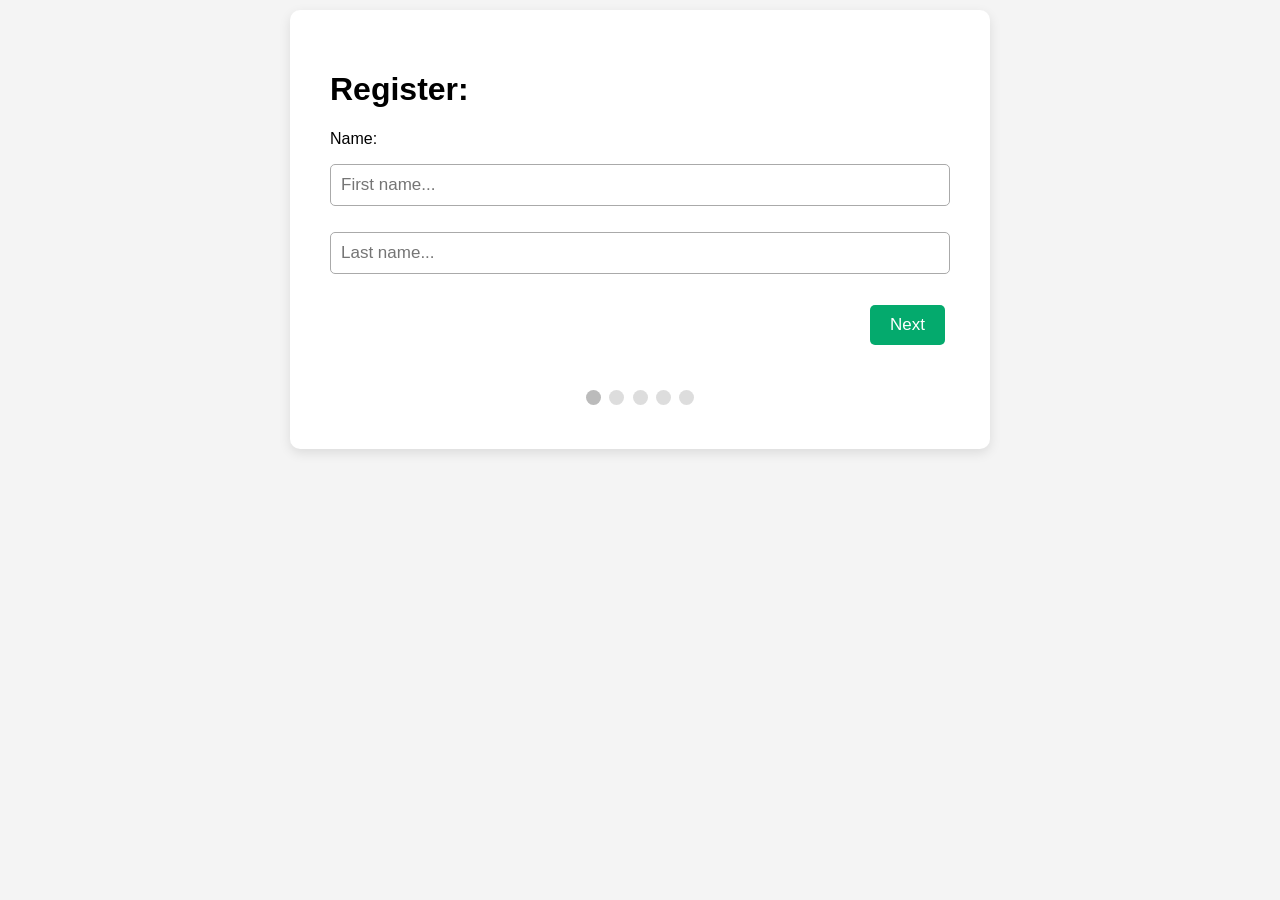
<file: SignUp.html>
<!DOCTYPE html>
<html lang="en">
<head>
  <meta charset="UTF-8" />
  <meta name="viewport" content="width=device-width, initial-scale=1.0">
  <title>Responsive Registration Form</title>
  <style>
    * {
      box-sizing: border-box;
    }

    body {
      margin: 0;
      font-family: Arial, sans-serif;
      background-color: #f4f4f4;
      padding: 10px;
    }

    #regForm {
      background-color: #ffffff;
      margin: auto;
      padding: 40px;
      max-width: 700px;
      min-width: 280px;
      border-radius: 10px;
      box-shadow: 0 4px 12px rgba(0, 0, 0, 0.1);
    }

    input, select {
      padding: 10px;
      width: 100%;
      font-size: 17px;
      font-family: Arial;
      border: 1px solid #aaaaaa;
      border-radius: 5px;
      margin-bottom: 10px;
    }

    input.invalid {
      background-color: #ffdddd;
    }

    .tab {
      display: none;
    }

    .step {
      height: 15px;
      width: 15px;
      margin: 0 2px;
      background-color: #bbbbbb;
      border: none;
      border-radius: 50%;
      display: inline-block;
      opacity: 0.5;
    }

    .step.active {
      opacity: 1;
    }

    .step.finish {
      background-color: #04AA6D;
    }

    button {
      background-color: #04AA6D;
      color: white;
      border: none;
      padding: 10px 20px;
      font-size: 17px;
      cursor: pointer;
      border-radius: 5px;
      margin: 5px;
    }

    button:hover {
      opacity: 0.8;
    }

    @media (max-width: 992px) {
      #regForm {
        width: 85%;
        padding: 30px;
      }
    }

    @media (max-width: 768px) {
      #regForm {
        width: 95%;
        padding: 20px;
      }
    }

    @media (max-width: 480px) {
      #regForm {
        width: 100%;
        padding: 15px;
      }

      h1 {
        font-size: 1.5rem;
      }

      button {
        width: 100%;
        margin: 10px 0;
      }
    }
  </style>
</head>
<body>

<form id="regForm">
  <h1>Register:</h1>

  <div class="tab">Name:
    <p><input placeholder="First name..." id="firstName" oninput="this.className = ''"></p>
    <p><input placeholder="Last name..." oninput="this.className = ''"></p>
  </div>

  <div class="tab">Contact Info:
    <p><input id="email" type="email" placeholder="E-mail..." oninput="this.className = ''"></p>
    <p><input id="phone" type="tel" placeholder="Phone..." oninput="this.className = ''"></p>
  </div>

  <div class="tab">Do you have a website?
    <p>
      <select id="hasWebsite" onchange="toggleWebsiteInput(this.value)">
        <option value="no">No</option>
        <option value="yes">Yes</option>
      </select>
    </p>
    <p id="websiteInput" style="display: none;"><input placeholder="Your Website URL..." id="website"></p>
  </div>

  <div class="tab">Do you have social media links?
    <p>
      <select id="hasSocial" onchange="toggleSocialInput(this.value)">
        <option value="no">No</option>
        <option value="yes">Yes</option>
      </select>
    </p>
    <div id="socialInputs" style="display: none;">
      <p><input placeholder="YouTube Link..." id="yt"></p>
      <p><input placeholder="Instagram Link..." id="ig"></p>
      <p><input placeholder="Twitter Link..." id="tw"></p>
    </div>
  </div>

  <div class="tab" id="thankYouTab">
    <h2 id="thankYouMessage">Thank you!</h2>
    <p>Welcome to the Tar House</p>
    <button type="button" onclick="window.location.href='https://www.youtube.com/@WorshipResourcesTanzania'">Please Follow Us</button>
  </div>

  <div style="overflow:auto;">
    <div style="float:right;">
      <button type="button" id="prevBtn" onclick="nextPrev(-1)">Previous</button>
      <button type="button" id="nextBtn" onclick="nextPrev(1)">Next</button>
    </div>
  </div>

  <div style="text-align:center;margin-top:40px;">
    <span class="step"></span>
    <span class="step"></span>
    <span class="step"></span>
    <span class="step"></span>
    <span class="step"></span>
  </div>
</form>

<script>
  var currentTab = 0;
  showTab(currentTab);

  function showTab(n) {
    const x = document.getElementsByClassName("tab");
    x[n].style.display = "block";
    document.getElementById("prevBtn").style.display = n === 0 ? "none" : "inline";
    document.getElementById("nextBtn").style.display = n === x.length - 1 ? "none" : "inline";
    fixStepIndicator(n);

    if (n === x.length - 1) {
      const name = document.getElementById('firstName').value;
      document.getElementById('thankYouMessage').innerText = `Thank you, ${name}`;
    }
  }

  function nextPrev(n) {
    const x = document.getElementsByClassName("tab");
    if (n === 1 && !validateForm()) return false;
    x[currentTab].style.display = "none";
    currentTab += n;
    if (currentTab >= x.length) {
      document.getElementById("regForm").submit();
      return false;
    }
    showTab(currentTab);
  }

  function validateForm() {
    let valid = true;
    const x = document.getElementsByClassName("tab");
    const y = x[currentTab].getElementsByTagName("input");

    for (let i = 0; i < y.length; i++) {
      if (y[i].offsetParent === null) continue; // skip hidden inputs
      if (y[i].value.trim() === "") {
        y[i].className += " invalid";
        valid = false;
      } else if (y[i].type === "email" && !/^[^\s@]+@[^\s@]+\.[^\s@]+$/.test(y[i].value)) {
        y[i].className += " invalid";
        alert("Please enter a valid email address.");
        return false;
      } else if (y[i].type === "tel" && !/^\+?[0-9]{7,15}$/.test(y[i].value)) {
        y[i].className += " invalid";
        alert("Please enter a valid phone number.");
        return false;
      } else {
        y[i].className = y[i].className.replace(" invalid", "");
      }
    }

    if (valid) document.getElementsByClassName("step")[currentTab].className += " finish";
    return valid;
  }

  function fixStepIndicator(n) {
    const x = document.getElementsByClassName("step");
    for (let i = 0; i < x.length; i++) {
      x[i].className = x[i].className.replace(" active", "");
    }
    x[n].className += " active";
  }

  function toggleWebsiteInput(val) {
    document.getElementById("websiteInput").style.display = val === "yes" ? "block" : "none";
  }

  function toggleSocialInput(val) {
    document.getElementById("socialInputs").style.display = val === "yes" ? "block" : "none";
  }
</script>

</body>
</html>
</file>
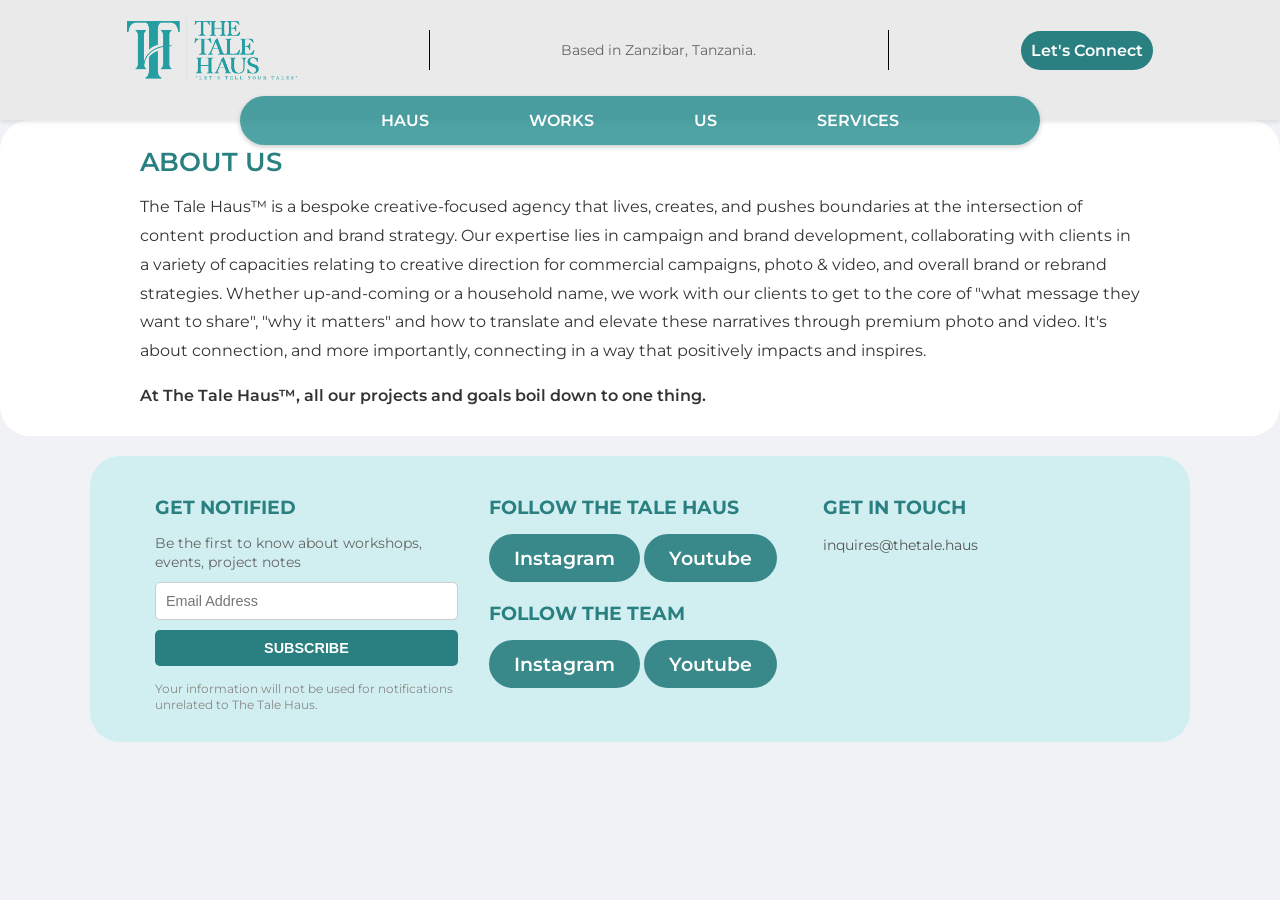
<file: Us.html>
<!DOCTYPE html>
<html lang="en">
<head>
    <meta charset="UTF-8">
    <meta name="viewport" content="width=device-width, initial-scale=1.0">
    <title>The Tale Haus</title>
    <link href="https://fonts.googleapis.com/css2?family=Poppins&display=swap" rel="stylesheet">
    <link href="https://fonts.googleapis.com/css2?family=Montserrat:wght@400;600;700&display=swap" rel="stylesheet">
    <link rel="stylesheet" href="https://cdnjs.cloudflare.com/ajax/libs/font-awesome/6.0.0-beta3/css/all.min.css">
    <style>
        /* Start: General Body Styles */
        body {
            font-family: 'Montserrat', sans-serif;
            margin: 0;
            background-color: #f0f2f5;
            color: #333;
        }
        /* End: General Body Styles */


        /* Start: Header Section Styles */
        .header {
            display: flex;
            justify-content: space-between;
            align-items: center;
            padding: 15px 6%;
            background-color: #EAEAEA;
            box-shadow: 0 2px 4px rgba(0, 0, 0, 0.1);
            position: relative; /* For menu icon positioning */
            height: 90px;
        }

        .divider {
            height: 40px; /* adjust as needed */
            width: 1px;
            background-color: black;
            margin: 30px 30px;
            padding: 0px;
            margin-bottom: 50px;
        }

        .header-left {
            display: flex;
            align-items: center;
        }

        .logo img { /* Styles for the logo image */
            height: auto;
            width: 170px;
            display: block; /* Helps remove unwanted space below the image */
            padding-left: 50px;
            margin-bottom: 20px;
        }
        /* End: Header Section Styles */

        /* Start: Header Center Info Styles */
        .header-center-info {
            text-align: center;
            font-size: 14px;
            color: #666;
            margin-bottom: 20px;
        }
        /* End: Header Center Info Styles */

        /* Start: Contact Button Styles */
        .contact-button {
            background-color: #2a7f80;
            color: #fff;
            padding: 10px 10px;
            border-radius: 20px;
            text-decoration: none;
            font-weight: 600;
            transition: background-color 0.3s ease;
            margin-bottom: 20px;
            margin-right: 50px;
        }

        .contact-button:hover {
            background-color: #216a6b;
        }
        /* End: Contact Button Styles */

        /* Start: Hamburger Menu Icon Styles */
        .menu-toggle {
            display: none; /* Hidden by default (desktop) */
            font-size: 28px;
            color: #333;
            cursor: pointer;
            position: absolute; /* Position to the top right of the header */
            right: 8%;
            top: 50%;
            transform: translateY(-50%);
            z-index: 21; /* Ensure it's above the navbar toggle */
        }
        /* End: Hamburger Menu Icon Styles */

        /* Start: Main Content Wrapper Styles */
        .main-content {
            padding: 0px 10%;
        }
        /* End: Main Content Wrapper Styles */

        /* Start: Hero Section Styles */
        .hero-section {
            background-image: url('img/TheTaleHaus-6553 copy.JPG');
            background-size: cover;
            background-position: center;
            border-radius: 40px;
            overflow: hidden;
            position: relative;
            margin-bottom: 10px;
            box-shadow: 0 4px 8px rgba(0, 0, 0, 0.1);
            min-height: 75vh;
            display: flex;
            align-items: center;
            justify-content: center;
        }

        .hero-overlay {
            background-color: rgba(0, 0, 0, 0.6);
            padding: 40px;
            color: #fff;
            text-align: center;
            width: 100%;
            min-height: 90vh;
            display: flex;
            flex-direction: column;
            justify-content: center;
            align-items: center;
            box-sizing: border-box;
        }

   /* Start: Hero Content Styles */
        .hero-content {
            width: 100%;
            max-width: 900px;
            
        }

        .hero-content h1 {
            font-size: 4em;
            margin-bottom: 20px;
            line-height: 0.9;
            text-transform: uppercase;
            letter-spacing: 2px;
            font-weight: 350;
            font-family: Austena;
        }

        .hero-content p {
            font-size: 1.1em;
            line-height: 1.6;
            margin-bottom: 30px;
            max-width: 700px;
            margin-left: auto;
            margin-right: auto;
            font-family: Montserrat;
        }

        .hero-button {
            background-color: #2a7f80;
            color: #fff;
            padding: 15px 30px;
            border-radius: 30px;
            text-decoration: none;
            font-weight: 600;
            font-size: 1.1em;
            transition: background-color 0.3s ease;
        }

        .hero-button:hover {
            background-color: #216a6b;
        }
        /* End: Hero Content Styles */
        /* End: Hero Section Styles */

        /* Start: Navbar Styles */
        .navbar {
            background-color: rgba(6, 124, 126, 0.7);
            padding: 15px 0;
            border-radius: 30px;
            position: absolute;
            top: 96px;
            left: 50%;
            transform: translateX(-50%);
            width: 90%;
            max-width: 800px;
            box-shadow: 0 2px 5px rgba(0, 0, 0, 0.2);
            z-index: 20;
            backdrop-filter: blur(3px);
            -webkit-backdrop-filter: blur(3px); /* for Safari support */
            transition: top 0.4s ease-in-out, background-color 0.4s ease-in-out; /* Ongeza hii kwa ajili ya mabadiliko laini */
        }
        
        /* CLASS MPYA KWA AJILI YA NAVBAR ILIYOKWAMA JUU */
        .navbar-fixed {
            position: fixed;
            top: 15px; /* Umbali kutoka juu ya skrini */
            background-color: rgba(6, 124, 126, 0.9);
            backdrop-filter: blur(10px);
            -webkit-backdrop-filter: blur(10px);
        }

        .navbar ul {
            list-style: none;
            padding: 0;
            margin: 0;
            display: flex;
            justify-content: center;
        }

        .navbar ul li {
            margin: 0 20px;
        }

        .navbar ul li a {
            color: #fff;
            text-decoration: none;
            font-weight: 600;
            font-size: 16px;
            padding: 30px 30px;
            transition: color 0.3s ease;
            position: relative;
        }

        .navbar ul li a:hover {
            color: #d1eff0;
        }
        /* End: Navbar Styles */



        /* Start: Latest Project Section Styles */
        .latest-project-section {
            padding: 20px 8%;
            text-align: left;
            margin-left: 27px;
            margin-right: 27px;
        }

        .project-banner-container {
            display: flex; /* Changed to flex to align content */
            flex-direction: column; /* Stack text and button vertically */
            align-items: center; /* Center horizontally */
            justify-content: center; /* Center vertically */
            height: 200px;
            border-radius: 30px;
            overflow: hidden;
            position: relative;
            color: #fff;
            background-image: url('img/TheTaleHaus-19.JPG');
            background-size: cover;
            background-position: center;
            background-repeat: no-repeat;
            text-align: center; /* Center text within the banner */
        }

        .project-banner-content {
            position: relative;
            z-index: 2;
            height: 100%;
            display: flex;
            flex-direction: column; /* Adjusted to column for stacked text and button */
            justify-content: center;
            align-items: center;
            padding: 20px; /* Added padding for content */
            box-sizing: border-box;
            text-align: center;
        }

        .project-banner-text {
            font-size: 2em;
            line-height: 1.2;
            color: #121010;

            margin-bottom: 10px; /* Space between text and button */
        }

        .project-banner-text h2 {
            margin: 0;
            font-size: 0.9em; /* Adjusted font size for "LATEST PROJECT" */
            color: #2a7f80;
        }

        .project-banner-text p {
            margin: 5px 0 0;
            font-size: 0.4em; /* Adjusted font size for description */
            color: #2a7f80;
        }

        .view-button-container {
            position: relative; /* Changed to relative for flow within flexbox */
        }

        .view-button {
            background-color: rgba(42, 127, 128, 0.9);
            color: #fff;
            padding: 12px 25px;
            border-radius: 25px;
            text-decoration: none;
            font-weight: 600;
            font-size: 1.2em;
            transition: background-color 0.3s ease, transform 0.3s ease;
            white-space: nowrap;
            cursor: pointer;
            display: inline-block;
        }

        .view-button:hover {
            background-color: #216a6b;
            transform: scale(1.05);
        }
        /* End: Latest Project Section Styles */

        /* Start: Responsive Adjustments */
        @media (max-width: 1024px) {
            .navbar {
                width: 95%;
            }

            .hero-content h1 {
                font-size: 3em;
            }

            .hero-section {
                height: 400px;
            }

            .project-banner-text {
                font-size: 1.8em;
            }
        }

        @media (max-width: 768px) {
            .header {
                flex-direction: column;
                align-items: center;
                padding-right: 2%; /* Adjust padding for menu icon */
            }

            .header-center-info {
                order: 2;
                margin-bottom: 10px;
            }

            .contact-button {
                order: 3;
            }
            .logo {
                order: 1;
            }
            .logo img { /* Responsive adjustment for logo image */
                height: 40px; /* Smaller logo on mobile */
            }

            /* Show hamburger menu */
            .menu-toggle {
                display: block;
            }

            .navbar {
                /* Hide navbar by default on mobile */
                display: none;
                flex-direction: column;
                position: fixed; /* Keep navbar above everything */
                top: 0;
                left: 0;
                width: 100%;
                height: 100%;
                background-color: rgba(42, 127, 128, 0.95); /* Full overlay */
                border-radius: 0;
                padding: 100px 0 20px 0; /* Top padding to clear header */
                justify-content: flex-start;
                align-items: center;
                transition: transform 0.3s ease-in-out;
                transform: translateX(100%); /* Hide off-screen */
                box-shadow: none;
                overflow-y: auto; /* Scrollable if content is long */
                max-width: none; /* Remove max-width */
            }

            .navbar.open {
                transform: translateX(0); /* Show navbar */
                display: flex; /* Ensure it's displayed as flexbox */
            }

            .navbar ul {
                flex-direction: column;
                width: 100%;
                text-align: center;
            }

            .navbar ul li {
                margin: 15px 0;
            }

            .navbar ul li a {
                font-size: 24px;
                padding: 10px 0;
                display: block; /* Make link a block element to take full width */
            }

            .hero-content h1 {
                font-size: 2.5em;
            }

            .hero-content p {
                font-size: 1em;
            }

            .hero-button {
                display: none;
            }

            .hero-section {
                height: 350px;
            }

            .project-banner-container {
                height: 250px;
            }

            .project-banner-content {
                flex-direction: column;
                justify-content: center;
                align-items: center;
            }

            .view-button {
                font-size: 1em;
                padding: 10px 20px;
            }

            .project-banner-text {
                font-size: 1.5em; /* Adjusted for smaller screens */
            }
        }

        @media (max-width: 768px) {
            .header {
                flex-direction: column;
                text-align: center;
                height: auto;
                padding: 15px 20px;
        }

            .logo img {
                padding-left: 0;
                margin-bottom: 10px;
                width: 140px; /* Punguza ukubwa kwenye simu */
        }

            .divider {
               display: none; /* Optional: ficha divider kwenye simu */
        }
        }

            .hero-content h1 {
                font-size: 2em;
            }

            .hero-button {
                padding: 10px 20px;
                font-size: 1em;
            }

            .hero-section {
                height: 300px;
            }

            .project-banner-container {
                height: 200px;
            }

            .project-banner-text {
                font-size: 1.2em; /* Further adjusted for smaller screens */
            }

            .project-banner-text h2 {
                font-size: 1.2em;
            }

            .project-banner-text p {
                font-size: 0.8em;
            }
        /* End: Responsive Adjustments */

        /* Start: Project Index Section Styles */
        .project-index-section {
            padding: 40px 5%;
            text-align: left;
            background-color: #fff;
            border-radius: 50px;
            margin-top: 30px;
        }

            .project-index-text {
            font-size: 0.9em;
            line-height: 1.2;
            color: #121010;
            margin-bottom: 10px; /* Space between text and button */
            margin-left: 70px;
        }

        .project-index-text h2 {
            margin: 0;
            font-size: 0.9em; /* Adjusted font size for "LATEST PROJECT" */
            color: #2a7f80;
        }

        .project-index-text p {
            margin: 5px 0 0;
            font-size: 0.4em; /* Adjusted font size for description */
            color: #2a7f80;
        }

        .project-index-section h2 {
            font-size: 2em;
            margin-bottom: 10px;
            color: #2a7f80;
        }

        .project-index-section p {
            font-size: 1em;
            color: #2a7f80;
            margin-bottom: 0px;
        }

        .project-table {
            width: 100%;
            max-width: 790px;
            margin: 0 auto;
            border-bottom: 1px solid #ddd;
        }

        .table-header {
            display: grid;
            grid-template-columns: 1fr 3fr;
            padding: 10px 0;
            color: #2a7f80;
            font-weight: 600;
            border-bottom: 2px solid #ddd;
            text-align: left;
        }

        .table-header span:first-child {
            padding-left: 10px;
        }

        .table-row {
            display: grid;
            grid-template-columns: 1fr 3fr;
            padding: 15px 0;
            border-top: 1px solid #eee;
            align-items: center;
        }

        .table-row > div {
            height: 30px;
            background-color: #80cbc4;
            border-radius: 5px;
        }

        .table-row > div:first-child {
            width: 40px;
            margin-left: 10px;
        }

        .view-all-projects-button-wrapper {
            width: 100%;
            text-align: center;
            margin-top: 30px;
        }

        .view-all-button {
            display: inline-block;
            background-color: #fff;
            color: #2a7f80;
            padding: 10px 25px;
            border: 2px solid #2a7f80;
            border-radius: 5px;
            text-decoration: none;
            font-weight: 600;
            transition: background-color 0.3s ease, color 0.3s ease;
        }

        .view-all-button:hover {
            background-color: #2a7f80;
            color: #fff;
        }

        @media (max-width: 600px) {
            .table-header {
                grid-template-columns: 1fr;
                text-align: center;
            }
            .table-header span:first-child {
                padding-left: 0;
            }
            .table-header span {
                display: block;
                padding: 5px 0;
            }
            .table-row {
                grid-template-columns: 1fr;
                text-align: center;
            }
            .table-row > div:first-child {
                width: 50%;
                max-width: 80px;
                margin: 10px auto;
            }
            .table-row > div:nth-child(2) {
                width: 80%;
                margin: 10px auto;
            }
        }
        /* End: Project Index Section Styles */

        /* Start: Services Section Styles */
        .services-section {
            padding: 10px 5%;
            text-align: center;
            background-color: #f0f2f5;
            margin-top: 0px;
        }

        .services-section text {
            font-size: 0.9em;
            line-height: 1.2;
            color: #121010;
            text-shadow: 2px 2px 5px rgba(0, 0, 0, 0.7);
            margin-bottom: 10px; /* Space between text and button */
            margin-left: 70px;
        }

        .services-section h2 {
            margin: 0;
            font-size: 1.6em; /* Adjusted font size for "LATEST PROJECT" */
            color: #2a7f80;
            text-align: left;
        }

        .services-section p {
            margin: 5px 0 0;
            font-size: 0.9em; /* Adjusted font size for description */
            color: #2a7f80;
            text-align: left;
        }

        .services-grid {
            display: grid;
            grid-template-columns: repeat(auto-fit, minmax(300px, 1fr));
            gap: 20px;
            max-width: 1000px;
            margin: 0 10%;
        }

        .service-item {
            background-color: #2a7f80;
            min-height: 180px;
            padding: 20px;
            border-radius: 8px;
            box-shadow: 0 4px 8px rgba(0, 0, 0, 0.1);
            color: #fff;
            text-align: left;
            display: flex;
            flex-direction: column;
            justify-content: flex-start;
            align-items: center;
        }

        .service-item h3 {
            font-size: 1.5em;
            margin-top: 0;
            margin-bottom: 10px;
            font-weight: 600;
        }

        .service-item p {
            font-size: 0.95em;
            line-height: 1.6;
            color: #f0f2f5;
            margin-bottom: 0;
        }

        @media (max-width: 768px) {
            .services-grid {
                grid-template-columns: 1fr;
            }
        }
        /* End: Services Section Styles */

        /* Start: About Us Section Styles */
        .about-us-section {
            padding: 5px 5%;
            background-color: #fff;
            border-radius: 30px;
            display: flex;
            flex-direction: column;
            align-items: center;
        }

        .about-us-content {
            max-width: 1000px;
            text-align: left;
            margin-bottom: 20px;
        }

        .about-us-content h2 {
            font-size: 1.6em;
            color: #2a7f80;
            margin-bottom: 0px;
            font-weight: 600;
        }

        .about-us-content p {
            font-size: 1em;
            line-height: 1.8;
            color: #333;
            margin-bottom: 15px;
        }

        .about-us-content p:last-child {
            margin-bottom: 0;
            font-weight: 600;
        }
        /* End: About Us Section Styles */

        /* Start: Footer Call-to-Action Section Styles */
       .footer-cta-section {
            background-color: #d1eff0;
            padding: 20px 5%;
            width: 100%;
            height: fit-content;
            max-width: 1100px;
            border-radius: 30px;
            display: grid;
            grid-template-columns: repeat(auto-fit, minmax(280px, 1fr));
            gap: 30px;
            box-sizing: border-box;
            text-align: left;
            margin: 20px auto 0 auto;
            justify-content: center;
}
        .footer-column {
            color: #333;
            margin-left: 1px;
        }

        .footer-column h3 {
            font-size: 1.2em;
            color: #2a7f80;
            margin-bottom: 15px;
            font-weight: 700;
            text-transform: uppercase;
        }

        .footer-column p {
            font-size: 0.9em;
            line-height: 1.6;
            margin-bottom: 10px;
            color: #555;
        }

        .footer-column p.small-text {
            font-size: 0.85em;
            line-height: 1.4;
            color: #666;
        }

        .footer-column p.tiny-text {
            font-size: 0.75em;
            line-height: 1.3;
            color: #888;
            margin-top: 15px;
        }

        .footer-column input[type="email"] {
            width: calc(100% - 22px);
            padding: 10px;
            margin-bottom: 10px;
            border: 1px solid #ccc;
            border-radius: 5px;
            font-size: 0.9em;
        }

        .footer-column button {
            background-color: #2a7f80;
            color: #fff;
            padding: 10px 20px;
            border: none;
            border-radius: 5px;
            cursor: pointer;
            font-size: 0.9em;
            font-weight: 600;
            transition: background-color 0.3s ease;
            width: 100%;
        }

        .footer-column button:hover {
            background-color: #216a6b;
        }

        @media (max-width: 768px) {
            .footer-cta-section {
                grid-template-columns: 1fr;
                padding: 30px 5%;
            }

            .footer-column {
                margin-bottom: 30px;
            }

            .footer-column:last-child {
                margin-bottom: 0;
            }
        }
        /* End: Footer Call-to-Action Section Styles */
    </style>
</head>
<body>
    <header class="header">
        <div class="header-left">
            <div class="logo">
                <img src="logo/Logo.png" alt="The Tale Haus Logo">
            </div>
        </div>

        <div class="divider"></div>

        <div class="header-center-info">
            Based in Zanzibar, Tanzania.
        </div>

        <div class="divider"></div>

        <a href="SignUp.html" target="_blank" class="contact-button">Let's Connect</a>
        <div class="menu-toggle" id="menuToggle">
            <i class="fas fa-bars"></i>
        </div>
    </header>

    <nav class="navbar" id="navbar">
        <ul>
            <li><a href="Index.html">HAUS</a></li>
            <li><a href="Works.html">WORKS</a></li>
            <li><a href="Us.html">US</a></li>
            <li><a href="Services.html">SERVICES</a></li>
        </ul>
    </nav>
    <!--
    <div class="main-content">
        <section class="hero-section">
            <div class="hero-overlay">
                <div class="hero-content">
                    <h1 class="hero-content h1" style="font-size: 40px;">INTEGRATED<br>MEDIA SOLUTIONS</h1>
                    <p class="hero-content p">At The Tale Haus, We specialise in Live Streaming, Live Video Production, social media management, and content creation services. Our team is dedicated to helping our clients achieve their goals with top-notch quality and creativity.</p>
                    <a href="SignUp.html" target="_blank" class="hero-button">Let's Connect</a>
                </div>
            </div>
        </section>
    </div>

    <div>
        <section class="latest-project-section">
                <div class="project-banner-text">
                    <h2>LATEST PROJECT</h2>
                    <p>Dive into the latest project from The Tale Haus™ team</p>
                </div>
            <div class="project-banner-container">
                <div class="view-button-container">
                    <a href="https://thetalehaus79.pixieset.com/heavyworship2025/" target="_blank" class="view-button">VIEW</a>
                </div>
            </div>
        </section>
    </div>
    <section class="project-index-section">
        <div class="project-index-text">
            <h2>Project Index</h2>
        <p>Some of our favorite projects that we've curated at The Tale Haus™</p>
        </div>
        
        <div class="project-table">
            <div class="table-header">
                <span>ID</span>
                <span>Project</span>
            </div>
            </div>

        <section class="latest-project-section">
            <div class="project-banner-container">
                <div class="view-button-container">
                    <a href="https://thetalehaus79.pixieset.com/heavyworship2025/" target="_blank" class="view-button">VIEW</a>
                </div>
            </div>
        </section>

        <section class="latest-project-section">
            <div class="project-banner-container">
                <div class="view-button-container">
                    <a href="https://thetalehaus79.pixieset.com/archfamsconstructionatmakunduchisite/" target="_blank" class="view-button">VIEW</a>
                </div>
            </div>
        </section>

        <section class="latest-project-section">
            <div class="project-banner-container">
                <div class="view-button-container">
                    <a href="https://thetalehaus79.pixieset.com/rosesbirthdaywithfamily/" target="_blank" class="view-button">VIEW</a>
                </div>
            </div>
        </section>

        <section class="latest-project-section">
            <div class="project-banner-container">
                <div class="view-button-container">
                    <a href="https://thetalehaus79.pixieset.com/las-2025/" target="_blank" class="view-button">VIEW</a>
                </div>
            </div>
        </section>
        <div class="view-all-projects-button-wrapper">
            <a href="#" class="view-all-button">View All Projects</a>
        </div>
    </section>
    <section class="services-section">
        <div class="services-section text">
            <h2>SERVICES</h2>
            <p>Dive into the services offered by The Tale Haus™ team</p>
        </div>
        
        <div class="services-grid">
            <div class="service-item">
                <h3>LIVE STREAMING</h3>
                <p>Live Streaming.</p>
            </div>
            <div class="service-item">
                <h3>VIDEO PRODUCTION</h3>
                <p>Video Production.</p>
            </div>
            <div class="service-item">
                <h3>SOCIAL MEDIA MANAGEMENT</h3>
                <p>Social Media Management.</p>
            </div>
            <div class="service-item">
                <h3>CONTENT CREATION</h3>
                <p>Content Creation.</p>
            </div>
            <div class="service-item">
                <h3>PHOTOGRAPHY</h3>
                <p>Photography.</p>
            </div>
            <div class="service-item">
                <h3>GRAPHICS DESIGN</h3>
                <p>Graphic Design.</p>
            </div>

            <div class="service-item">
                <h3>WEB DESIGNING</h3>
                <p>web- design.</p>
            </div>

            <div class="service-item">
                <h3>WEB DEVELOPMENT</h3>
                <p>web- development.</p>
            </div>
        </div>
    </section>
            -->
    <section class="about-us-section">
        <div class="about-us-content">
            <h2>ABOUT US</h2>
            <p>The Tale Haus™ is a bespoke creative-focused agency that lives, creates, and pushes boundaries at the intersection of content production and brand strategy. Our expertise lies in campaign and brand development, collaborating with clients in a variety of capacities relating to creative direction for commercial campaigns, photo & video, and overall brand or rebrand strategies. Whether up-and-coming or a household name, we work with our clients to get to the core of "what message they want to share", "why it matters" and how to translate and elevate these narratives through premium photo and video. It's about connection, and more importantly, connecting in a way that positively impacts and inspires.</p>
            <p>At The Tale Haus™, all our projects and goals boil down to one thing.</p>
        </div>
    </section>

    <section>
        <div class="footer-cta-section">
            <div class="footer-column">
                <h3>GET NOTIFIED</h3>
                <p class="small-text">Be the first to know about workshops, events, project notes</p>
                <input type="email" placeholder="Email Address">
                <button>SUBSCRIBE</button>
                <p class="tiny-text">Your information will not be used for notifications unrelated to The Tale Haus.</p>
            </div>
            <div class="footer-column">
                <h3>FOLLOW THE TALE HAUS</h3>
                <a href="https://www.instagram.com/worshipresourcestanzania/" class="view-button">Instagram</a>
                <a href="https://www.youtube.com/@WorshipResourcesTanzania" class="view-button">Youtube</a>

                <h3>FOLLOW THE TEAM</h3>
                <a href="https://www.instagram.com/worshipresourcestanzania/" class="view-button">Instagram</a>
                <a href="https://www.youtube.com/@WorshipResourcesTanzania" class="view-button">Youtube</a>
            </div>
            <div class="footer-column">
                <h3>GET IN TOUCH</h3>
                <p>inquires@thetale.haus</p>
            </div>
        </div>
    </section>

    <script>
        document.addEventListener('DOMContentLoaded', function() {
            // Hamburger menu logic
            const menuToggle = document.getElementById('menuToggle');
            const navbar = document.getElementById('navbar');
            
            menuToggle.addEventListener('click', function() {
                navbar.classList.toggle('open');
                menuToggle.querySelector('i').classList.toggle('fa-bars');
                menuToggle.querySelector('i').classList.toggle('fa-times');
            });

            // Close navbar when a link is clicked (optional, but good for UX)
            const navLinks = document.querySelectorAll('.navbar ul li a');
            navLinks.forEach(link => {
                link.addEventListener('click', function() {
                    if (navbar.classList.contains('open')) {
                        navbar.classList.remove('open');
                        menuToggle.querySelector('i').classList.remove('fa-times');
                        menuToggle.querySelector('i').classList.add('fa-bars');
                    }
                });
            });

            // === START: NEW CODE FOR STICKY NAVBAR ===
            const header = document.querySelector('.header');
            // The point where the navbar becomes sticky (header height + a little buffer)
            const stickyPoint = header.offsetHeight + 20; 

            window.addEventListener('scroll', function() {
                // Only apply this logic on large screens (wider than 768px)
                if (window.innerWidth > 768) {
                    if (window.scrollY > stickyPoint) {
                        navbar.classList.add('navbar-fixed');
                    } else {
                        navbar.classList.remove('navbar-fixed');
                    }
                }
            });

            // This helps reset the style if the window is resized to a smaller view
            window.addEventListener('resize', function() {
                if (window.innerWidth <= 768) {
                    navbar.classList.remove('navbar-fixed');
                }
            });
            // === END: NEW CODE FOR STICKY NAVBAR ===

        });
    </script>
</body>
</html>
</file>
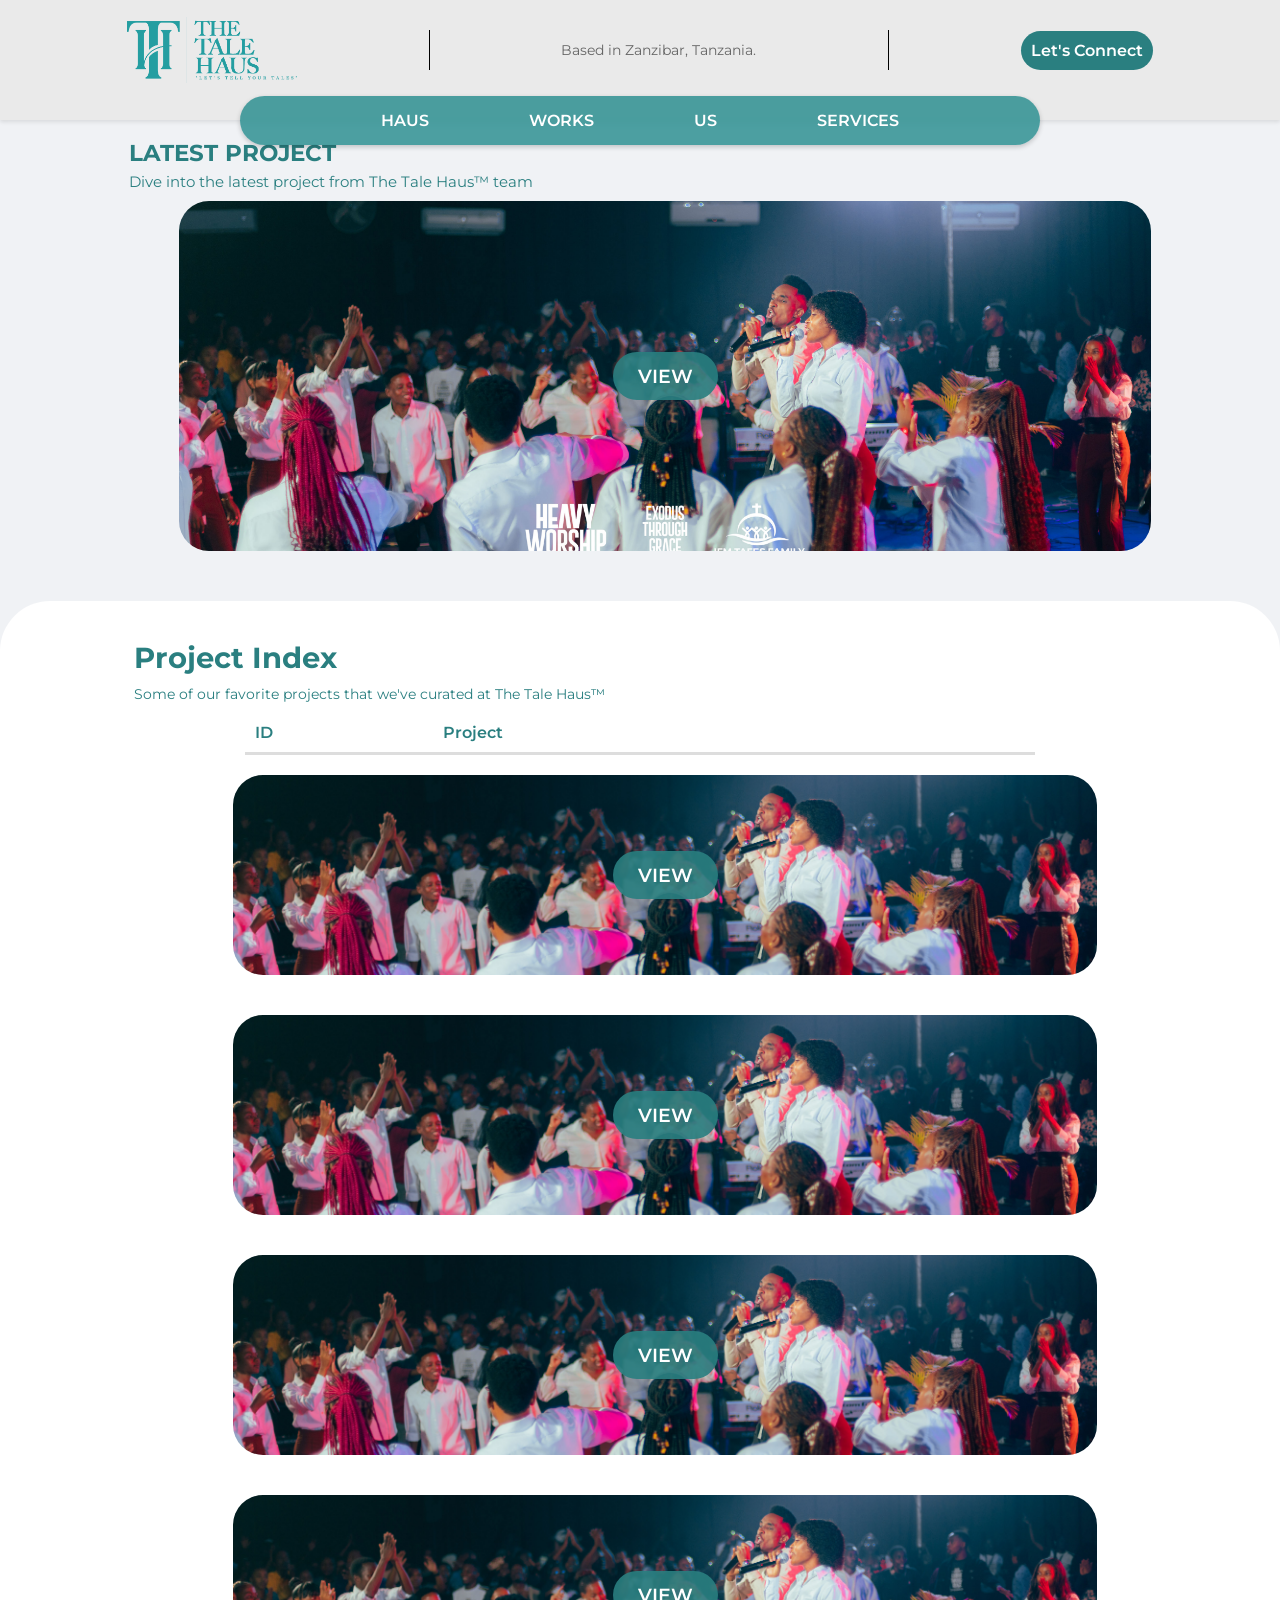
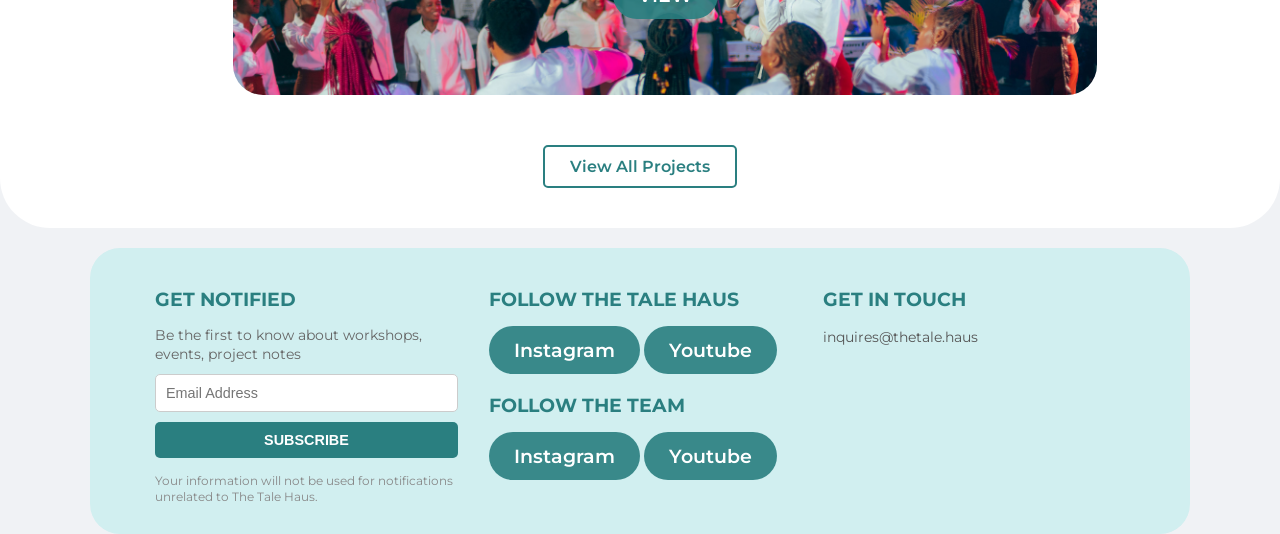
<file: Works.html>
<!DOCTYPE html>
<html lang="en">
<head>
    <meta charset="UTF-8">
    <meta name="viewport" content="width=device-width, initial-scale=1.0">
    <title>The Tale Haus</title>
    <link href="https://fonts.googleapis.com/css2?family=Poppins&display=swap" rel="stylesheet">
    <link href="https://fonts.googleapis.com/css2?family=Montserrat:wght@400;600;700&display=swap" rel="stylesheet">
    <link rel="stylesheet" href="https://cdnjs.cloudflare.com/ajax/libs/font-awesome/6.0.0-beta3/css/all.min.css">
    <style>
        /* Start: General Body Styles */
        body {
            font-family: 'Montserrat', sans-serif;
            margin: 0;
            background-color: #f0f2f5;
            color: #333;
        }
        /* End: General Body Styles */


        /* Start: Header Section Styles */
        .header {
            display: flex;
            justify-content: space-between;
            align-items: center;
            padding: 15px 6%;
            background-color: #EAEAEA;
            box-shadow: 0 2px 4px rgba(0, 0, 0, 0.1);
            position: relative; /* For menu icon positioning */
            height: 90px;
        }

        .divider {
            height: 40px; /* adjust as needed */
            width: 1px;
            background-color: black;
            margin: 30px 30px;
            padding: 0px;
            margin-bottom: 50px;
        }

        .header-left {
            display: flex;
            align-items: center;
        }

        .logo img { /* Styles for the logo image */
            height: auto;
            width: 170px;
            display: block; /* Helps remove unwanted space below the image */
            padding-left: 50px;
            margin-bottom: 20px;
        }
        /* End: Header Section Styles */

        /* Start: Header Center Info Styles */
        .header-center-info {
            text-align: center;
            font-size: 14px;
            color: #666;
            margin-bottom: 20px;
        }
        /* End: Header Center Info Styles */

        /* Start: Contact Button Styles */
        .contact-button {
            background-color: #2a7f80;
            color: #fff;
            padding: 10px 10px;
            border-radius: 20px;
            text-decoration: none;
            font-weight: 600;
            transition: background-color 0.3s ease;
            margin-bottom: 20px;
            margin-right: 50px;
        }

        .contact-button:hover {
            background-color: #216a6b;
        }
        /* End: Contact Button Styles */

        /* Start: Hamburger Menu Icon Styles */
        .menu-toggle {
            display: none; /* Hidden by default (desktop) */
            font-size: 28px;
            color: #333;
            cursor: pointer;
            position: absolute; /* Position to the top right of the header */
            right: 8%;
            top: 50%;
            transform: translateY(-50%);
            z-index: 21; /* Ensure it's above the navbar toggle */
        }
        /* End: Hamburger Menu Icon Styles */

        /* Start: Main Content Wrapper Styles */
        .main-content {
            padding: 0px 10%;
        }
        /* End: Main Content Wrapper Styles */

        /* Start: Hero Section Styles */
        .hero-section {
            background-image: url('img/TheTaleHaus-6553 copy.JPG');
            background-size: cover;
            background-position: center;
            border-radius: 40px;
            overflow: hidden;
            position: relative;
            margin-bottom: 10px;
            box-shadow: 0 4px 8px rgba(0, 0, 0, 0.1);
            min-height: 75vh;
            display: flex;
            align-items: center;
            justify-content: center;
        }

        .hero-overlay {
            background-color: rgba(0, 0, 0, 0.6);
            padding: 40px;
            color: #fff;
            text-align: center;
            width: 100%;
            min-height: 90vh;
            display: flex;
            flex-direction: column;
            justify-content: center;
            align-items: center;
            box-sizing: border-box;
        }

   /* Start: Hero Content Styles */
        .hero-content {
            width: 100%;
            max-width: 900px;
            
        }

        .hero-content h1 {
            font-size: 4em;
            margin-bottom: 20px;
            line-height: 0.9;
            text-transform: uppercase;
            letter-spacing: 2px;
            font-weight: 350;
            font-family: Austena;
        }

        .hero-content p {
            font-size: 1.1em;
            line-height: 1.6;
            margin-bottom: 30px;
            max-width: 700px;
            margin-left: auto;
            margin-right: auto;
            font-family: Montserrat;
        }

        .hero-button {
            background-color: #2a7f80;
            color: #fff;
            padding: 15px 30px;
            border-radius: 30px;
            text-decoration: none;
            font-weight: 600;
            font-size: 1.1em;
            transition: background-color 0.3s ease;
        }

        .hero-button:hover {
            background-color: #216a6b;
        }
        /* End: Hero Content Styles */
        /* End: Hero Section Styles */

        /* Start: Navbar Styles */
        .navbar {
            background-color: rgba(6, 124, 126, 0.7);
            padding: 15px 0;
            border-radius: 30px;
            position: absolute;
            top: 96px;
            left: 50%;
            transform: translateX(-50%);
            width: 90%;
            max-width: 800px;
            box-shadow: 0 2px 5px rgba(0, 0, 0, 0.2);
            z-index: 20;
            backdrop-filter: blur(3px);
            -webkit-backdrop-filter: blur(3px); /* for Safari support */
            transition: top 0.4s ease-in-out, background-color 0.4s ease-in-out; /* Ongeza hii kwa ajili ya mabadiliko laini */
        }
        
        /* CLASS MPYA KWA AJILI YA NAVBAR ILIYOKWAMA JUU */
        .navbar-fixed {
            position: fixed;
            top: 15px; /* Umbali kutoka juu ya skrini */
            background-color: rgba(6, 124, 126, 0.9);
            backdrop-filter: blur(10px);
            -webkit-backdrop-filter: blur(10px);
        }

        .navbar ul {
            list-style: none;
            padding: 0;
            margin: 0;
            display: flex;
            justify-content: center;
        }

        .navbar ul li {
            margin: 0 20px;
        }

        .navbar ul li a {
            color: #fff;
            text-decoration: none;
            font-weight: 600;
            font-size: 16px;
            padding: 30px 30px;
            transition: color 0.3s ease;
            position: relative;
        }

        .navbar ul li a:hover {
            color: #d1eff0;
        }
        /* End: Navbar Styles */



        /* Start: Latest Project Section Styles */
        .latest-project-section {
            padding: 20px 8%;
            text-align: left;
            margin-left: 27px;
            margin-right: 27px;
        }

        .project-banner-container {
            display: flex; /* Changed to flex to align content */
            flex-direction: column; /* Stack text and button vertically */
            align-items: center; /* Center horizontally */
            justify-content: center; /* Center vertically */
            height: 200px;
            border-radius: 30px;
            overflow: hidden;
            position: relative;
            color: #fff;
            background-image: url('img/TheTaleHaus-19.JPG');
            background-size: cover;
            background-position: center;
            background-repeat: no-repeat;
            text-align: center; /* Center text within the banner */
            margin-left: 50px;
        }

        .project-banner-content {
            position: relative;
            z-index: 2;
            height: 100%;
            display: flex;
            flex-direction: column; /* Adjusted to column for stacked text and button */
            justify-content: center;
            align-items: center;
            padding: 20px; /* Added padding for content */
            box-sizing: border-box;
            text-align: center;
        }

        .project-banner-text {
            font-size: 2em;
            line-height: 1.2;
            color: #121010;

            margin-bottom: 10px; /* Space between text and button */
        }

        .project-banner-text h2 {
            margin: 0;
            font-size: 0.9em; /* Adjusted font size for "LATEST PROJECT" */
            color: #2a7f80;
        }

        .project-banner-text p {
            margin: 5px 0 0;
            font-size: 0.4em; /* Adjusted font size for description */
            color: #2a7f80;
        }

        .view-button-container {
            position: relative; /* Changed to relative for flow within flexbox */
        }

        .view-button {
            background-color: rgba(42, 127, 128, 0.9);
            color: #fff;
            padding: 12px 25px;
            border-radius: 25px;
            text-decoration: none;
            font-weight: 600;
            font-size: 1.2em;
            transition: background-color 0.3s ease, transform 0.3s ease;
            white-space: nowrap;
            cursor: pointer;
            display: inline-block;
        }

        .view-button:hover {
            background-color: #216a6b;
            transform: scale(1.05);
        }
        /* End: Latest Project Section Styles */

        /* Start: Responsive Adjustments */
        @media (max-width: 1024px) {
            .navbar {
                width: 95%;
            }

            .hero-content h1 {
                font-size: 3em;
            }

            .hero-section {
                height: 400px;
            }

            .project-banner-text {
                font-size: 1.8em;
            }
        }

        @media (max-width: 768px) {
            .header {
                flex-direction: column;
                align-items: center;
                padding-right: 2%; /* Adjust padding for menu icon */
            }

            .header-center-info {
                order: 2;
                margin-bottom: 10px;
            }

            .contact-button {
                order: 3;
            }
            .logo {
                order: 1;
            }
            .logo img { /* Responsive adjustment for logo image */
                height: 40px; /* Smaller logo on mobile */
            }

            /* Show hamburger menu */
            .menu-toggle {
                display: block;
            }

            .navbar {
                /* Hide navbar by default on mobile */
                display: none;
                flex-direction: column;
                position: fixed; /* Keep navbar above everything */
                top: 0;
                left: 0;
                width: 100%;
                height: 100%;
                background-color: rgba(42, 127, 128, 0.95); /* Full overlay */
                border-radius: 0;
                padding: 100px 0 20px 0; /* Top padding to clear header */
                justify-content: flex-start;
                align-items: center;
                transition: transform 0.3s ease-in-out;
                transform: translateX(100%); /* Hide off-screen */
                box-shadow: none;
                overflow-y: auto; /* Scrollable if content is long */
                max-width: none; /* Remove max-width */
            }

            .navbar.open {
                transform: translateX(0); /* Show navbar */
                display: flex; /* Ensure it's displayed as flexbox */
            }

            .navbar ul {
                flex-direction: column;
                width: 100%;
                text-align: center;
            }

            .navbar ul li {
                margin: 15px 0;
            }

            .navbar ul li a {
                font-size: 24px;
                padding: 10px 0;
                display: block; /* Make link a block element to take full width */
            }

            .hero-content h1 {
                font-size: 2.5em;
            }

            .hero-content p {
                font-size: 1em;
            }

            .hero-button {
                display: none;
            }

            .hero-section {
                height: 350px;
            }

            .project-banner-container {
                height: 250px;
            }

            .project-banner-content {
                flex-direction: column;
                justify-content: center;
                align-items: center;
            }

            .view-button {
                font-size: 1em;
                padding: 10px 20px;
            }

            .project-banner-text {
                font-size: 1.5em; /* Adjusted for smaller screens */
            }
        }

        @media (max-width: 768px) {
            .header {
                flex-direction: column;
                text-align: center;
                height: auto;
                padding: 15px 20px;
        }

            .logo img {
                padding-left: 0;
                margin-bottom: 10px;
                width: 140px; /* Punguza ukubwa kwenye simu */
        }

            .divider {
               display: none; /* Optional: ficha divider kwenye simu */
        }
        }

            .hero-content h1 {
                font-size: 2em;
            }

            .hero-button {
                padding: 10px 20px;
                font-size: 1em;
            }

            .hero-section {
                height: 300px;
            }

            .project-banner-container {
                height: 200px;
            }

            .project-banner-text {
                font-size: 1.2em; /* Further adjusted for smaller screens */
            }

            .project-banner-text h2 {
                font-size: 1.2em;
            }

            .project-banner-text p {
                font-size: 0.8em;
            }
        /* End: Responsive Adjustments */

        /* Start: Project Index Section Styles */
        .project-index-section {
            padding: 40px 5%;
            text-align: left;
            background-color: #fff;
            border-radius: 50px;
            margin-top: 30px;
        }

            .project-index-text {
            font-size: 0.9em;
            line-height: 1.2;
            color: #121010;
            margin-bottom: 10px; /* Space between text and button */
            margin-left: 70px;
        }

        .project-index-text h2 {
            margin: 0;
            font-size: 0.9em; /* Adjusted font size for "LATEST PROJECT" */
            color: #2a7f80;
        }

        .project-index-text p {
            margin: 5px 0 0;
            font-size: 0.4em; /* Adjusted font size for description */
            color: #2a7f80;
        }

        .project-index-section h2 {
            font-size: 2em;
            margin-bottom: 10px;
            color: #2a7f80;
        }

        .project-index-section p {
            font-size: 1em;
            color: #2a7f80;
            margin-bottom: 0px;
        }

        .project-table {
            width: 100%;
            max-width: 790px;
            margin: 0 auto;
            border-bottom: 1px solid #ddd;
        }

        .table-header {
            display: grid;
            grid-template-columns: 1fr 3fr;
            padding: 10px 0;
            color: #2a7f80;
            font-weight: 600;
            border-bottom: 2px solid #ddd;
            text-align: left;
        }

        .table-header span:first-child {
            padding-left: 10px;
        }

        .table-row {
            display: grid;
            grid-template-columns: 1fr 3fr;
            padding: 15px 0;
            border-top: 1px solid #eee;
            align-items: center;
        }

        .table-row > div {
            height: 30px;
            background-color: #80cbc4;
            border-radius: 5px;
        }

        .table-row > div:first-child {
            width: 40px;
            margin-left: 10px;
        }

        .view-all-projects-button-wrapper {
            width: 100%;
            text-align: center;
            margin-top: 30px;
        }

        .view-all-button {
            display: inline-block;
            background-color: #fff;
            color: #2a7f80;
            padding: 10px 25px;
            border: 2px solid #2a7f80;
            border-radius: 5px;
            text-decoration: none;
            font-weight: 600;
            transition: background-color 0.3s ease, color 0.3s ease;
        }

        .view-all-button:hover {
            background-color: #2a7f80;
            color: #fff;
        }

        @media (max-width: 600px) {
            .table-header {
                grid-template-columns: 1fr;
                text-align: center;
            }
            .table-header span:first-child {
                padding-left: 0;
            }
            .table-header span {
                display: block;
                padding: 5px 0;
            }
            .table-row {
                grid-template-columns: 1fr;
                text-align: center;
            }
            .table-row > div:first-child {
                width: 50%;
                max-width: 80px;
                margin: 10px auto;
            }
            .table-row > div:nth-child(2) {
                width: 80%;
                margin: 10px auto;
            }
        }
        /* End: Project Index Section Styles */

        /* Start: Services Section Styles */
        .services-section {
            padding: 10px 5%;
            text-align: center;
            background-color: #f0f2f5;
            margin-top: 0px;
        }

        .services-section text {
            font-size: 0.9em;
            line-height: 1.2;
            color: #121010;
            text-shadow: 2px 2px 5px rgba(0, 0, 0, 0.7);
            margin-bottom: 10px; /* Space between text and button */
            margin-left: 70px;
        }

        .services-section h2 {
            margin: 0;
            font-size: 1.6em; /* Adjusted font size for "LATEST PROJECT" */
            color: #2a7f80;
            text-align: left;
        }

        .services-section p {
            margin: 5px 0 0;
            font-size: 0.9em; /* Adjusted font size for description */
            color: #2a7f80;
            text-align: left;
        }

        .services-grid {
            display: grid;
            grid-template-columns: repeat(auto-fit, minmax(300px, 1fr));
            gap: 20px;
            max-width: 1000px;
            margin: 0 10%;
        }

        .service-item {
            background-color: #2a7f80;
            min-height: 180px;
            padding: 20px;
            border-radius: 8px;
            box-shadow: 0 4px 8px rgba(0, 0, 0, 0.1);
            color: #fff;
            text-align: left;
            display: flex;
            flex-direction: column;
            justify-content: flex-start;
            align-items: center;
        }

        .service-item h3 {
            font-size: 1.5em;
            margin-top: 0;
            margin-bottom: 10px;
            font-weight: 600;
        }

        .service-item p {
            font-size: 0.95em;
            line-height: 1.6;
            color: #f0f2f5;
            margin-bottom: 0;
        }

        @media (max-width: 768px) {
            .services-grid {
                grid-template-columns: 1fr;
            }
        }
        /* End: Services Section Styles */

        /* Start: About Us Section Styles */
        .about-us-section {
            padding: 5px 5%;
            background-color: #fff;
            border-radius: 30px;
            display: flex;
            flex-direction: column;
            align-items: center;
        }

        .about-us-content {
            max-width: 1000px;
            text-align: left;
            margin-bottom: 20px;
        }

        .about-us-content h2 {
            font-size: 1.6em;
            color: #2a7f80;
            margin-bottom: 0px;
            font-weight: 600;
        }

        .about-us-content p {
            font-size: 1em;
            line-height: 1.8;
            color: #333;
            margin-bottom: 15px;
        }

        .about-us-content p:last-child {
            margin-bottom: 0;
            font-weight: 600;
        }
        /* End: About Us Section Styles */

        /* Start: Footer Call-to-Action Section Styles */
        .footer-cta-section {
            background-color: #d1eff0;
            padding: 20px 5%;
            width: 100%;
            height: fit-content;
            max-width: 1100px;
            border-radius: 30px;
            display: grid;
            grid-template-columns: repeat(auto-fit, minmax(280px, 1fr));
            gap: 30px;
            box-sizing: border-box;
            text-align: left;
            margin: 20px auto 0 auto;
            justify-content: center;
}
        .footer-column {
            color: #333;
            margin-left: 1px;
        }

        .footer-column h3 {
            font-size: 1.2em;
            color: #2a7f80;
            margin-bottom: 15px;
            font-weight: 700;
            text-transform: uppercase;
        }

        .footer-column p {
            font-size: 0.9em;
            line-height: 1.6;
            margin-bottom: 10px;
            color: #555;
        }

        .footer-column p.small-text {
            font-size: 0.85em;
            line-height: 1.4;
            color: #666;
        }

        .footer-column p.tiny-text {
            font-size: 0.75em;
            line-height: 1.3;
            color: #888;
            margin-top: 15px;
        }

        .footer-column input[type="email"] {
            width: calc(100% - 22px);
            padding: 10px;
            margin-bottom: 10px;
            border: 1px solid #ccc;
            border-radius: 5px;
            font-size: 0.9em;
        }

        .footer-column button {
            background-color: #2a7f80;
            color: #fff;
            padding: 10px 20px;
            border: none;
            border-radius: 5px;
            cursor: pointer;
            font-size: 0.9em;
            font-weight: 600;
            transition: background-color 0.3s ease;
            width: 100%;
        }

        .footer-column button:hover {
            background-color: #216a6b;
        }

        @media (max-width: 768px) {
            .footer-cta-section {
                grid-template-columns: 1fr;
                padding: 30px 5%;
            }

            .footer-column {
                margin-bottom: 30px;
            }

            .footer-column:last-child {
                margin-bottom: 0;
            }
        }
        /* End: Footer Call-to-Action Section Styles */
    </style>
</head>
<body>
    <header class="header">
        <div class="header-left">
            <div class="logo">
                <img src="logo/Logo.png" alt="The Tale Haus Logo">
            </div>
        </div>

        <div class="divider"></div>

        <div class="header-center-info">
            Based in Zanzibar, Tanzania.
        </div>

        <div class="divider"></div>

        <a href="SignUp.html" target="_blank" class="contact-button">Let's Connect</a>
        <div class="menu-toggle" id="menuToggle">
            <i class="fas fa-bars"></i>
        </div>
    </header>

    <nav class="navbar" id="navbar">
        <ul>
            <li><a href="Index.html">HAUS</a></li>
            <li><a href="Works.html">WORKS</a></li>
            <li><a href="Us.html">US</a></li>
            <li><a href="Services.html">SERVICES</a></li>
        </ul>
    </nav>
    <!--
    <div class="main-content">
        <section class="hero-section">
            <div class="hero-overlay">
                <div class="hero-content">
                    <h1 class="hero-content h1" style="font-size: 40px;">INTEGRATED<br>MEDIA SOLUTIONS</h1>
                    <p class="hero-content p">At The Tale Haus, We specialise in Live Streaming, Live Video Production, social media management, and content creation services. Our team is dedicated to helping our clients achieve their goals with top-notch quality and creativity.</p>
                    <a href="SignUp.html" target="_blank" class="hero-button">Let's Connect</a>
                </div>
            </div>
        </section>
    </div>
    -->

    <div>
        <section class="latest-project-section">
                <div class="project-banner-text">
                    <h2>LATEST PROJECT</h2>
                    <p>Dive into the latest project from The Tale Haus™ team</p>
                </div>
            <div class="project-banner-container" style="min-height: 350px;">
                <div class="view-button-container">
                    <a href="https://thetalehaus79.pixieset.com/heavyworship2025/" target="_blank" class="view-button">VIEW</a>
                </div>
            </div>
        </section>
    </div>
    <section class="project-index-section">
        <div class="project-index-text">
            <h2>Project Index</h2>
        <p>Some of our favorite projects that we've curated at The Tale Haus™</p>
        </div>
        
        <div class="project-table">
            <div class="table-header">
                <span>ID</span>
                <span>Project</span>
            </div>
            </div>

        <section class="latest-project-section">
            <div class="project-banner-container">
                <div class="view-button-container">
                    <a href="https://thetalehaus79.pixieset.com/heavyworship2025/" target="_blank" class="view-button">VIEW</a>
                </div>
            </div>
        </section>

        <section class="latest-project-section">
            <div class="project-banner-container">
                <div class="view-button-container">
                    <a href="https://thetalehaus79.pixieset.com/archfamsconstructionatmakunduchisite/" target="_blank" class="view-button">VIEW</a>
                </div>
            </div>
        </section>

        <section class="latest-project-section">
            <div class="project-banner-container">
                <div class="view-button-container">
                    <a href="https://thetalehaus79.pixieset.com/rosesbirthdaywithfamily/" target="_blank" class="view-button">VIEW</a>
                </div>
            </div>
        </section>

        <section class="latest-project-section">
            <div class="project-banner-container">
                <div class="view-button-container">
                    <a href="https://thetalehaus79.pixieset.com/las-2025/" target="_blank" class="view-button">VIEW</a>
                </div>
            </div>
        </section>
        <div class="view-all-projects-button-wrapper">
            <a href="All-Project.html" class="view-all-button">View All Projects</a>
        </div>
    </section>
    <!--
    <section class="services-section">
        <div class="services-section text">
            <h2>SERVICES</h2>
            <p>Dive into the services offered by The Tale Haus™ team</p>
        </div>
        
        <div class="services-grid">
            <div class="service-item">
                <h3>LIVE STREAMING</h3>
                <p>Live Streaming.</p>
            </div>
            <div class="service-item">
                <h3>VIDEO PRODUCTION</h3>
                <p>Video Production.</p>
            </div>
            <div class="service-item">
                <h3>SOCIAL MEDIA MANAGEMENT</h3>
                <p>Social Media Management.</p>
            </div>
            <div class="service-item">
                <h3>CONTENT CREATION</h3>
                <p>Content Creation.</p>
            </div>
            <div class="service-item">
                <h3>PHOTOGRAPHY</h3>
                <p>Photography.</p>
            </div>
            <div class="service-item">
                <h3>GRAPHICS DESIGN</h3>
                <p>Graphic Design.</p>
            </div>

            <div class="service-item">
                <h3>WEB DESIGNING</h3>
                <p>web- design.</p>
            </div>

            <div class="service-item">
                <h3>WEB DEVELOPMENT</h3>
                <p>web- development.</p>
            </div>
        </div>
    </section>
    

    <section class="about-us-section">
        <div class="about-us-content">
            <h2>ABOUT US</h2>
            <p>The Tale Haus™ is a bespoke creative-focused agency that lives, creates, and pushes boundaries at the intersection of content production and brand strategy. Our expertise lies in campaign and brand development, collaborating with clients in a variety of capacities relating to creative direction for commercial campaigns, photo & video, and overall brand or rebrand strategies. Whether up-and-coming or a household name, we work with our clients to get to the core of "what message they want to share", "why it matters" and how to translate and elevate these narratives through premium photo and video. It's about connection, and more importantly, connecting in a way that positively impacts and inspires.</p>
            <p>At The Tale Haus™, all our projects and goals boil down to one thing.</p>
        </div>
    </section>
    -->

    <section>
        <div class="footer-cta-section">
            <div class="footer-column">
                <h3>GET NOTIFIED</h3>
                <p class="small-text">Be the first to know about workshops, events, project notes</p>
                <input type="email" placeholder="Email Address">
                <button>SUBSCRIBE</button>
                <p class="tiny-text">Your information will not be used for notifications unrelated to The Tale Haus.</p>
            </div>
            <div class="footer-column">
                <h3>FOLLOW THE TALE HAUS</h3>
                <a href="https://www.instagram.com/worshipresourcestanzania/" class="view-button">Instagram</a>
                <a href="https://www.youtube.com/@WorshipResourcesTanzania" class="view-button">Youtube</a>

                <h3>FOLLOW THE TEAM</h3>
                <a href="https://www.instagram.com/worshipresourcestanzania/" class="view-button">Instagram</a>
                <a href="https://www.youtube.com/@WorshipResourcesTanzania" class="view-button">Youtube</a>
            </div>
            <div class="footer-column">
                <h3>GET IN TOUCH</h3>
                <p>inquires@thetale.haus</p>
            </div>
        </div>
    </section>

    <script>
        document.addEventListener('DOMContentLoaded', function() {
            // Hamburger menu logic
            const menuToggle = document.getElementById('menuToggle');
            const navbar = document.getElementById('navbar');
            
            menuToggle.addEventListener('click', function() {
                navbar.classList.toggle('open');
                menuToggle.querySelector('i').classList.toggle('fa-bars');
                menuToggle.querySelector('i').classList.toggle('fa-times');
            });

            // Close navbar when a link is clicked (optional, but good for UX)
            const navLinks = document.querySelectorAll('.navbar ul li a');
            navLinks.forEach(link => {
                link.addEventListener('click', function() {
                    if (navbar.classList.contains('open')) {
                        navbar.classList.remove('open');
                        menuToggle.querySelector('i').classList.remove('fa-times');
                        menuToggle.querySelector('i').classList.add('fa-bars');
                    }
                });
            });

            // === START: NEW CODE FOR STICKY NAVBAR ===
            const header = document.querySelector('.header');
            // The point where the navbar becomes sticky (header height + a little buffer)
            const stickyPoint = header.offsetHeight + 20; 

            window.addEventListener('scroll', function() {
                // Only apply this logic on large screens (wider than 768px)
                if (window.innerWidth > 768) {
                    if (window.scrollY > stickyPoint) {
                        navbar.classList.add('navbar-fixed');
                    } else {
                        navbar.classList.remove('navbar-fixed');
                    }
                }
            });

            // This helps reset the style if the window is resized to a smaller view
            window.addEventListener('resize', function() {
                if (window.innerWidth <= 768) {
                    navbar.classList.remove('navbar-fixed');
                }
            });
            // === END: NEW CODE FOR STICKY NAVBAR ===

        });
    </script>
</body>
</html>
</file>
